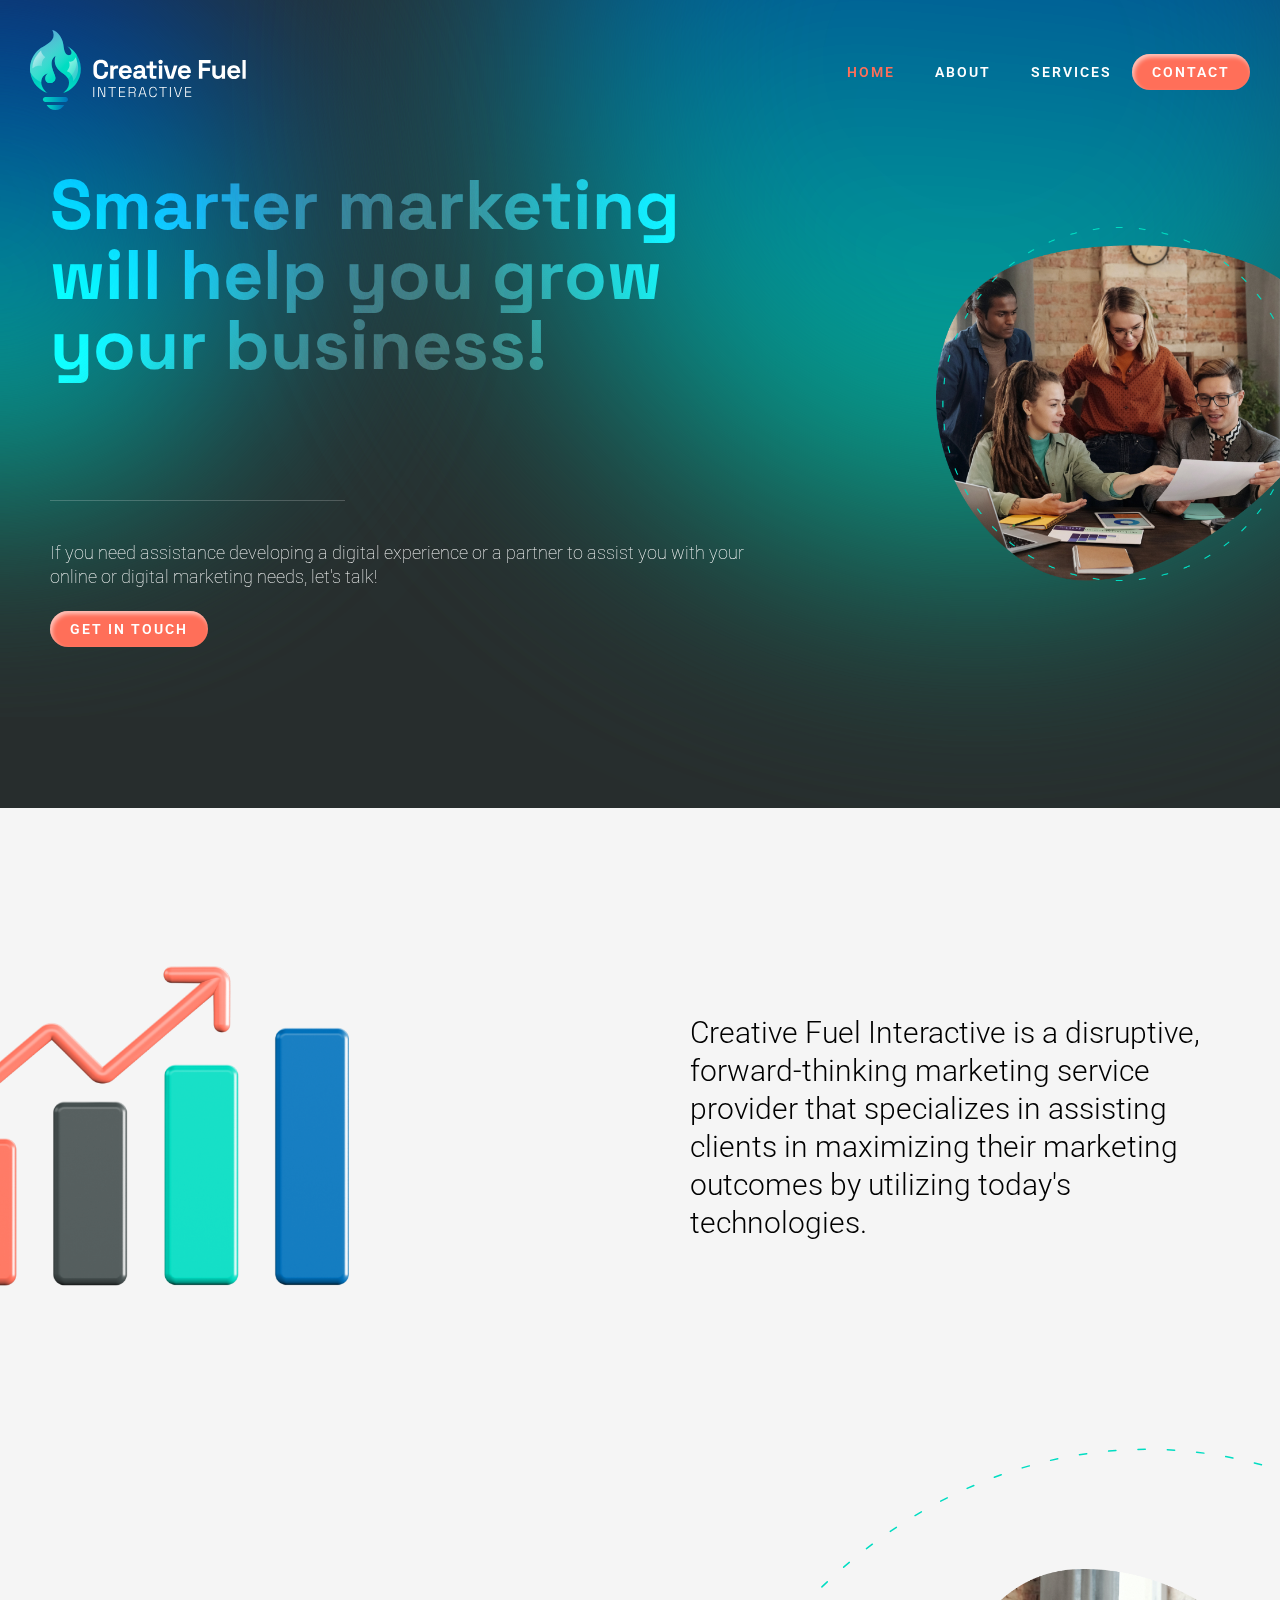
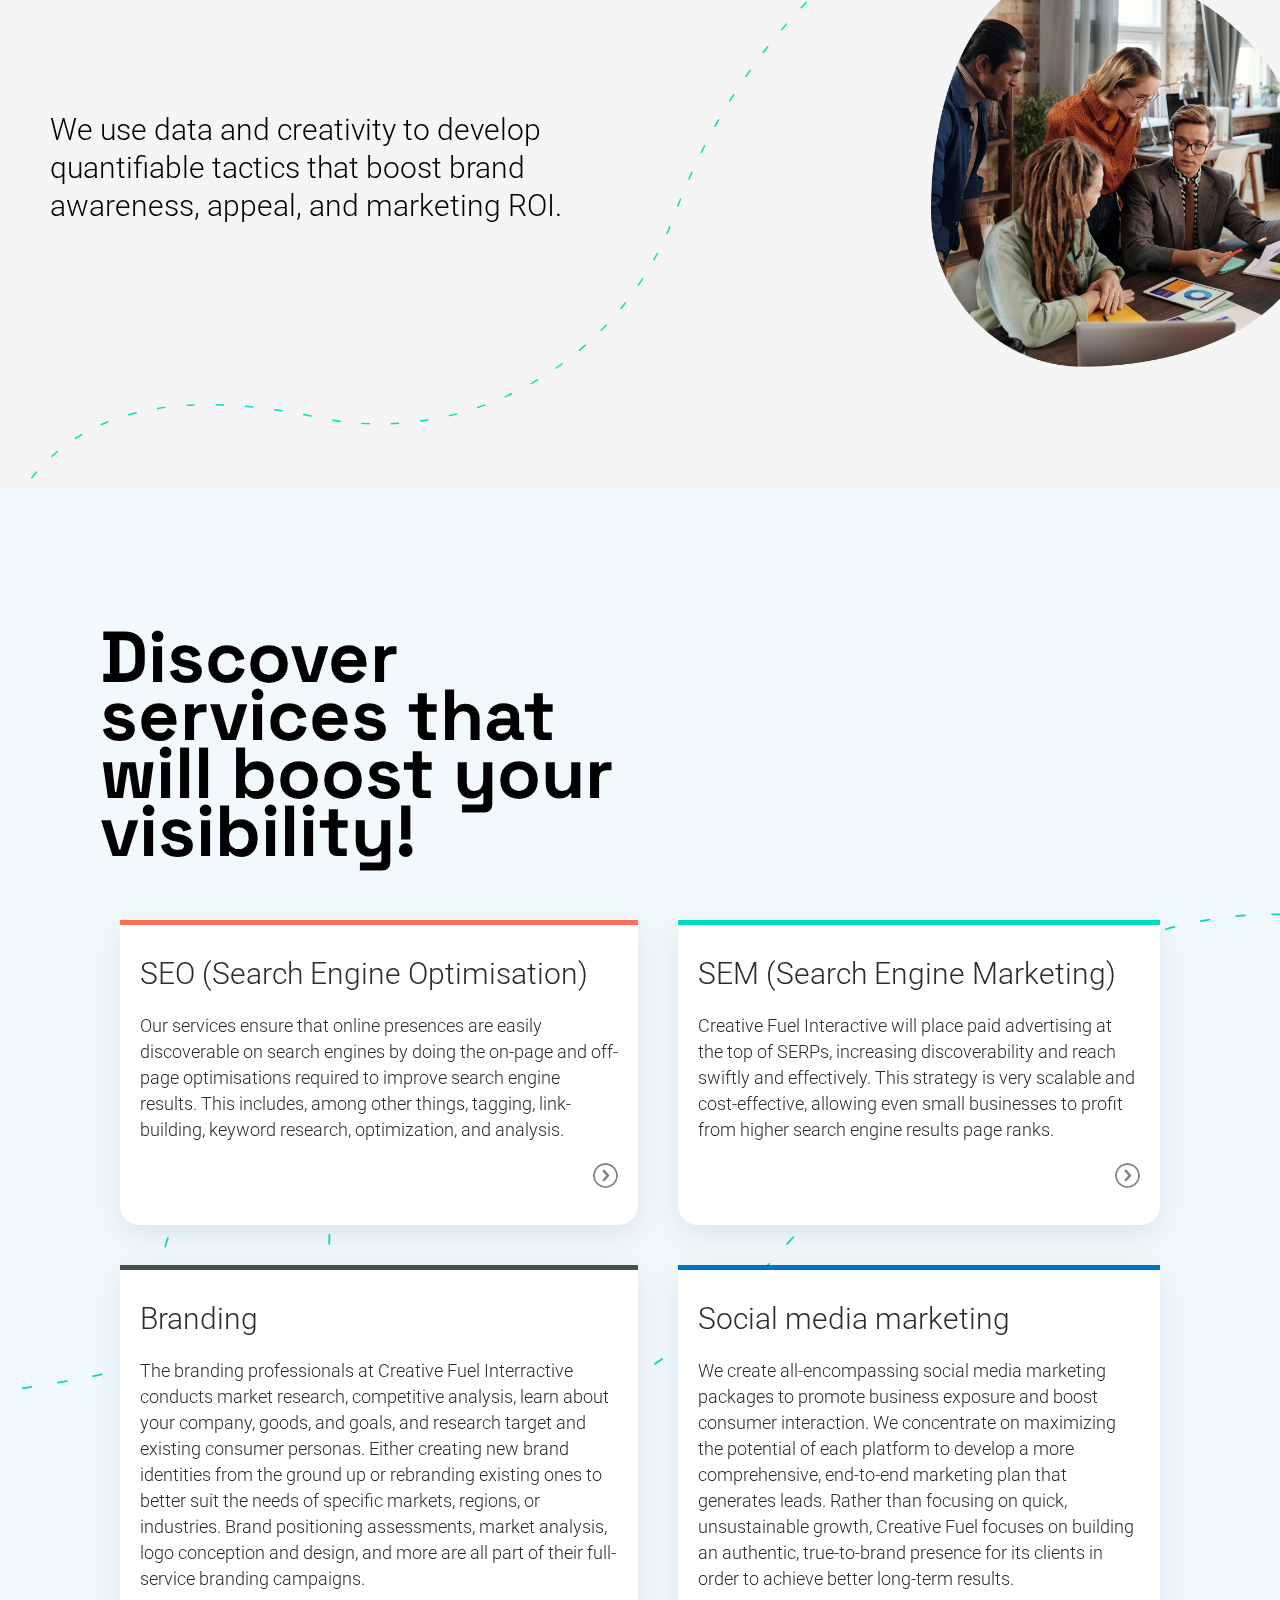
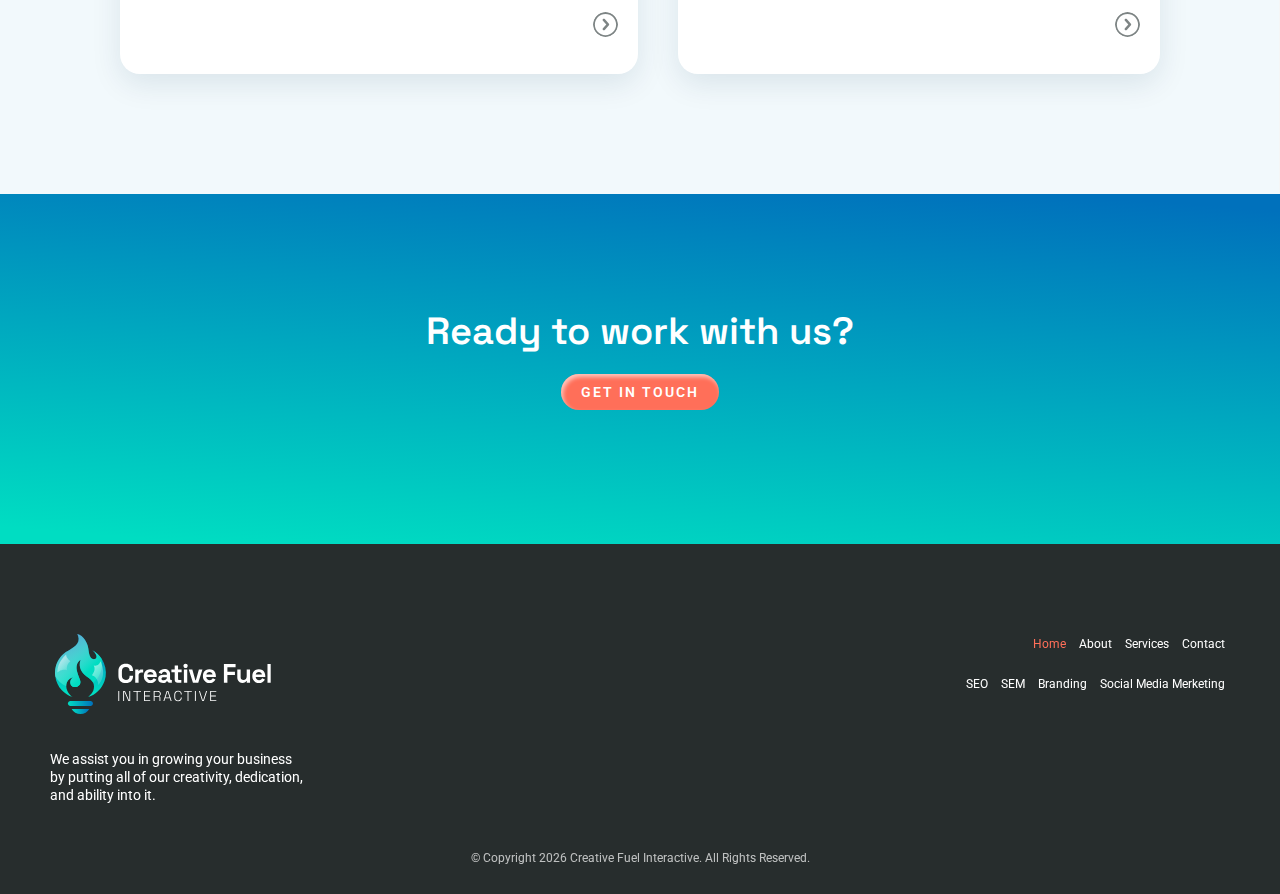
<file: index.html>
<!DOCTYPE html>
<html lang="en">
<head>
    <meta charset="UTF-8">
    <meta http-equiv="X-UA-Compatible" content="IE=edge">
    <meta name="viewport" content="width=device-width, initial-scale=1.0">
    <link rel="stylesheet" href="https://cdnjs.cloudflare.com/ajax/libs/font-awesome/6.1.1/css/all.min.css">
    <link rel="stylesheet" href="css/style.css">
    <link rel="stylesheet" href="css/home.css">
    <link rel="icon" href="/assets/images/favicon.png" type="image/x-icon">
    <title>Creative Fuel Interactive | Home</title>
</head>
<body>
    <header>
        <div id="logo">
            <a href="index.html"><img src="assets/logos/logo-w.svg" alt="Logo" width="216" height="80"></a>
        </div>
        <nav id="desktop-menu">
            <a href="index.html" class="active-nav">Home</a>
            <a href="html/about.html">About</a>
            <a href="html/services.html">Services</a>
            <a href="php/contact.php" class="a-bttn-feel">Contact</a>
        </nav>
        <nav id="mobile-menu">
            <div id="mobile-menu-btn">
                <i class="fa-solid fa-bars"></i>
            </div>
            <div id="mobile-menu-container">
                <a href="index.html" class="mobile-active-nav">Home</a>
                <a href="html/about.html">About</a>
                <a href="html/services.html">Services</a>
                <a href="php/contact.php" class="a-bttn-feel">Contact</a>
            </div>
        </nav>
    </header>

    <section class="main">
        <div class="main-left">
            <div>
                <h1>Smarter marketing will help you grow your business!</h1>
            </div>
            <div>
                <div class="hr"></div>
                <p>If you need assistance developing a digital experience or a partner to assist you with your online or digital marketing needs, let's talk!</p>
                <a href="php/contact.php" class="a-bttn-feel">Get In Touch</a>
            </div>
        </div>
        <div  class="main-right">
            <img src="assets/group-masks/Mask group 2.png" alt="Group">
        </div>
    </section>
    <section class="second">
        <div class="second-left">
            <img src="assets/pngs/chart-growth.png" alt="Chart">
        </div>
        <div class="second-right">
            <p>Creative Fuel Interactive is a disruptive, forward-thinking marketing service provider that specializes in assisting clients in maximizing their marketing outcomes by utilizing today's technologies.</p>
        </div>
    </section>
    <section class="third">
        <div class="third-left">
            <p>We use data and creativity to develop quantifiable tactics that boost brand awareness, appeal, and marketing ROI.</p>
        </div>
        <div class="third-right">
            <img src="assets/group-masks/Mask group.png" alt="Second Group">
        </div>
    </section>

    <section class="forth">
        <div class="forth-up">
            <div>
                <h2>Discover services that will boost your visibility!</h2>
            </div>
            <div></div>
        </div>
        <div class="forth-bottom">
            <div class="card card-red-line">
                <h3>SEO (Search Engine Optimisation)</h3>
                <p>Our services ensure that online presences are easily discoverable on search engines by doing the on-page and off-page optimisations required to improve search engine results. This includes, among other things, tagging, link-building, keyword research, optimization, and analysis. </p>
                <div>
                    <a href="html/services.html#seo">
                        <img src="assets/svgs/arrow.svg" alt="Arrow" class="arrow">
                    </a>
                </div>
            </div>
            <div class="card card-green-line">
                <h3>SEM (Search Engine Marketing)</h3>
                <p>Creative Fuel Interactive will place paid advertising at the top of SERPs, increasing discoverability and reach swiftly and effectively. This strategy is very scalable and cost-effective, allowing even small businesses to profit from higher search engine results page ranks.</p>
                <div>
                    <a href="html/services.html#sem">
                        <img src="assets/svgs/arrow.svg" alt="Arrow" class="arrow">
                    </a>
                </div>
            </div>
            <div class="card card-dark-line">
                <h3>Branding</h3>
                <p>The branding professionals at Creative Fuel Interractive conducts market research, competitive analysis, learn about your company, goods, and goals, and research target and existing consumer personas. Either creating new brand identities from the ground up or rebranding existing ones to better suit the needs of specific markets, regions, or industries. Brand positioning assessments, market analysis, logo conception and design, and more are all part of their full-service branding campaigns.</p>
                <div>
                    <a href="html/services.html#branding">
                        <img src="assets/svgs/arrow.svg" alt="Arrow" class="arrow">
                    </a>
                </div>
            </div>
            <div class="card card-blue-line">
                <h3>Social media marketing</h3>
                <p>We create all-encompassing social media marketing packages to promote business exposure and boost consumer interaction. We concentrate on maximizing the potential of each platform to develop a more comprehensive, end-to-end marketing plan that generates leads. Rather than focusing on quick, unsustainable growth, Creative Fuel focuses on building an authentic, true-to-brand presence for its clients in order to achieve better long-term results.</p>
                <div>
                    <a href="html/services.html#social">
                        <img src="assets/svgs/arrow.svg" alt="Arrow" class="arrow">
                    </a>
                </div>
            </div>
        </div>
    </section>
    <section class="work-with-us">
        <h4>Ready to work with us?</h4>
        <a href="php/contact.php" class="a-bttn-feel">Get in touch</a>
    </section>

    <footer>
        <div class="footer-top">
            <div>
                <div class="footer-logo">
                    <a href="index.html"><img src="assets/logos/logo-w.svg" alt="Logo" width="216" height="80"></a>
                </div>
                <p>We assist you in growing your business by putting all of our creativity, dedication, and ability into it.  </p>
            </div>
            <div>
                <div>
                    <a href="index.html" class="active-nav">Home</a>
                    <a href="html/about.html">About</a>
                    <a href="html/services.html">Services</a>
                    <a href="php/contact.php">Contact</a>
                </div>
                <div>
                    <a href="html/services.html#seo">SEO</a>
                    <a href="html/services.html#sem">SEM</a>
                    <a href="html/services.html#branding">Branding</a>
                    <a href="html/services.html#social">Social Media Merketing</a>
                </div>
            </div>
        </div>
        <div class="footer-bottom">
            <p>© Copyright <script>document.write(new Date().getFullYear())</script>
                Creative Fuel Interactive. All Rights Reserved.</p>
        </div>
    </footer>
    <div id="back-top"><i class="fa-solid fa-caret-up"></i></div>
    <script src="js/menu.js"></script>
    <script src="js/back-to-top.js"></script>
</body>
</html>
</file>
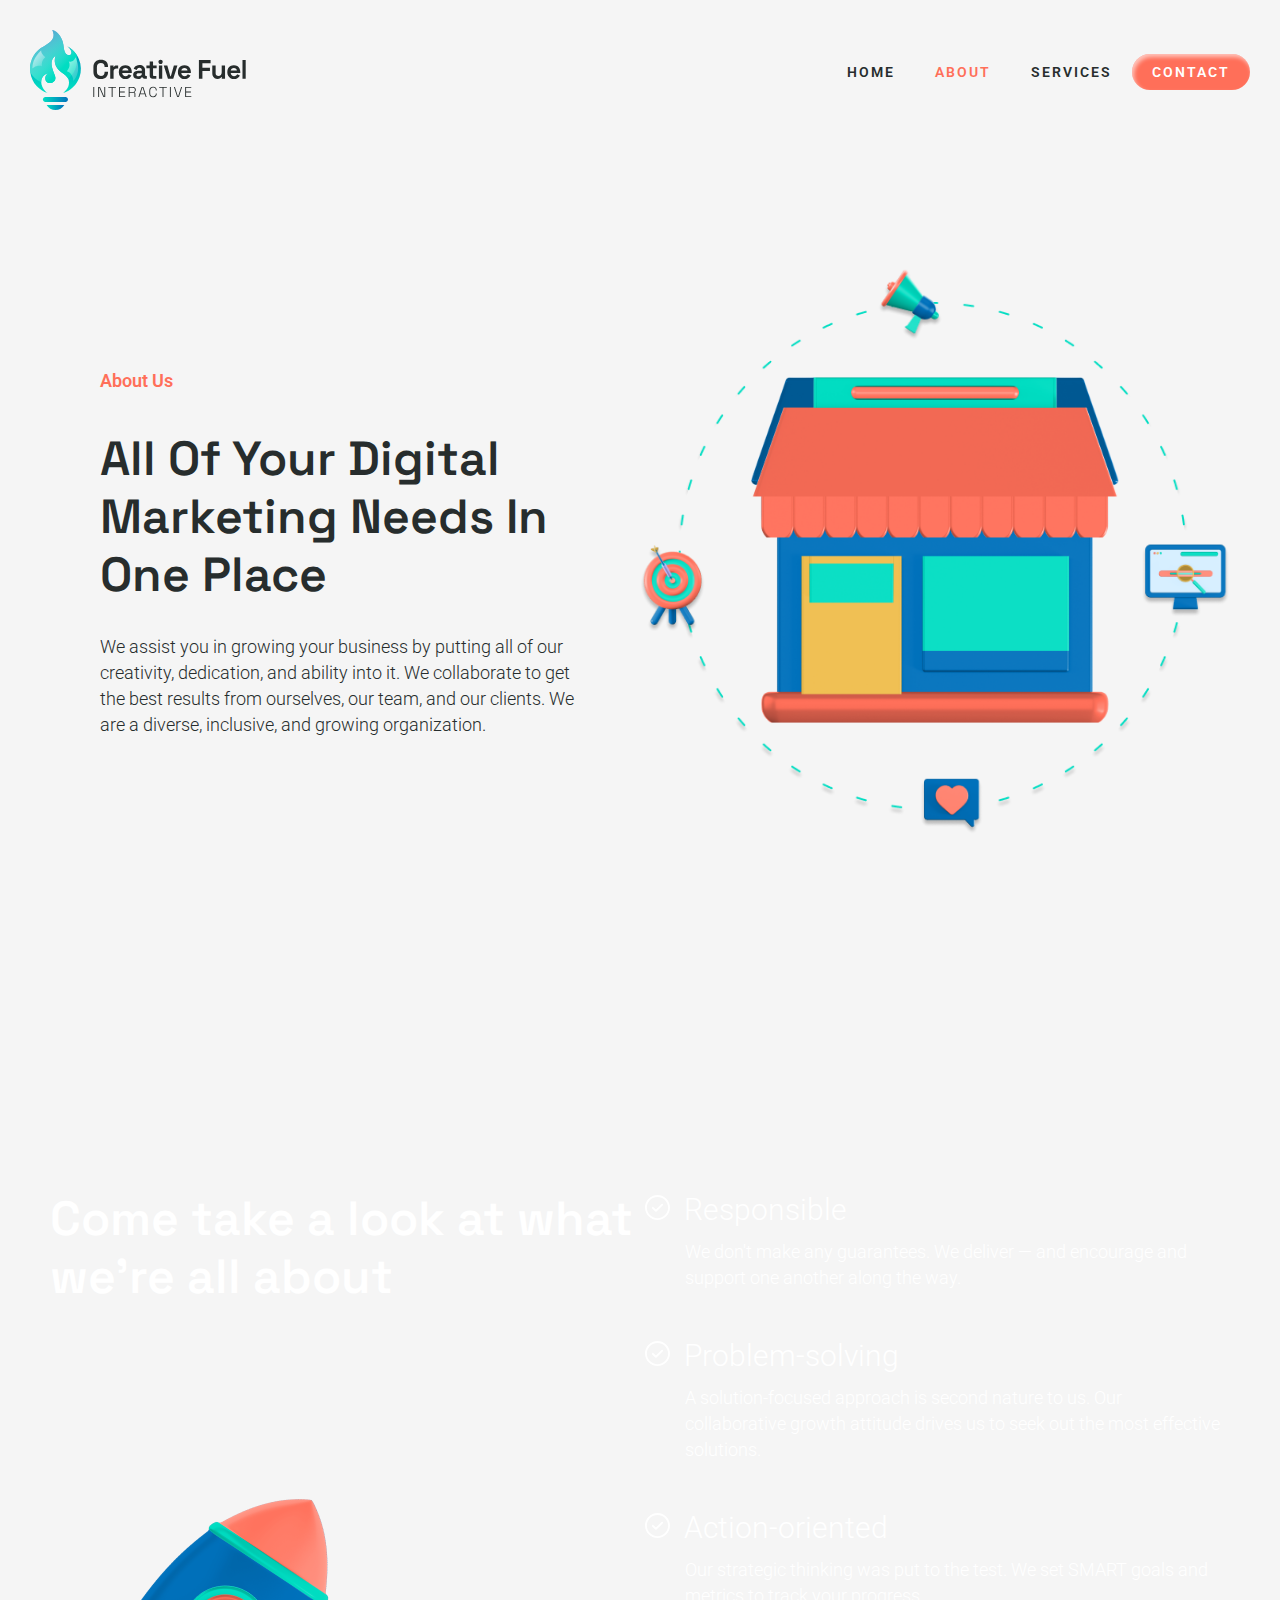
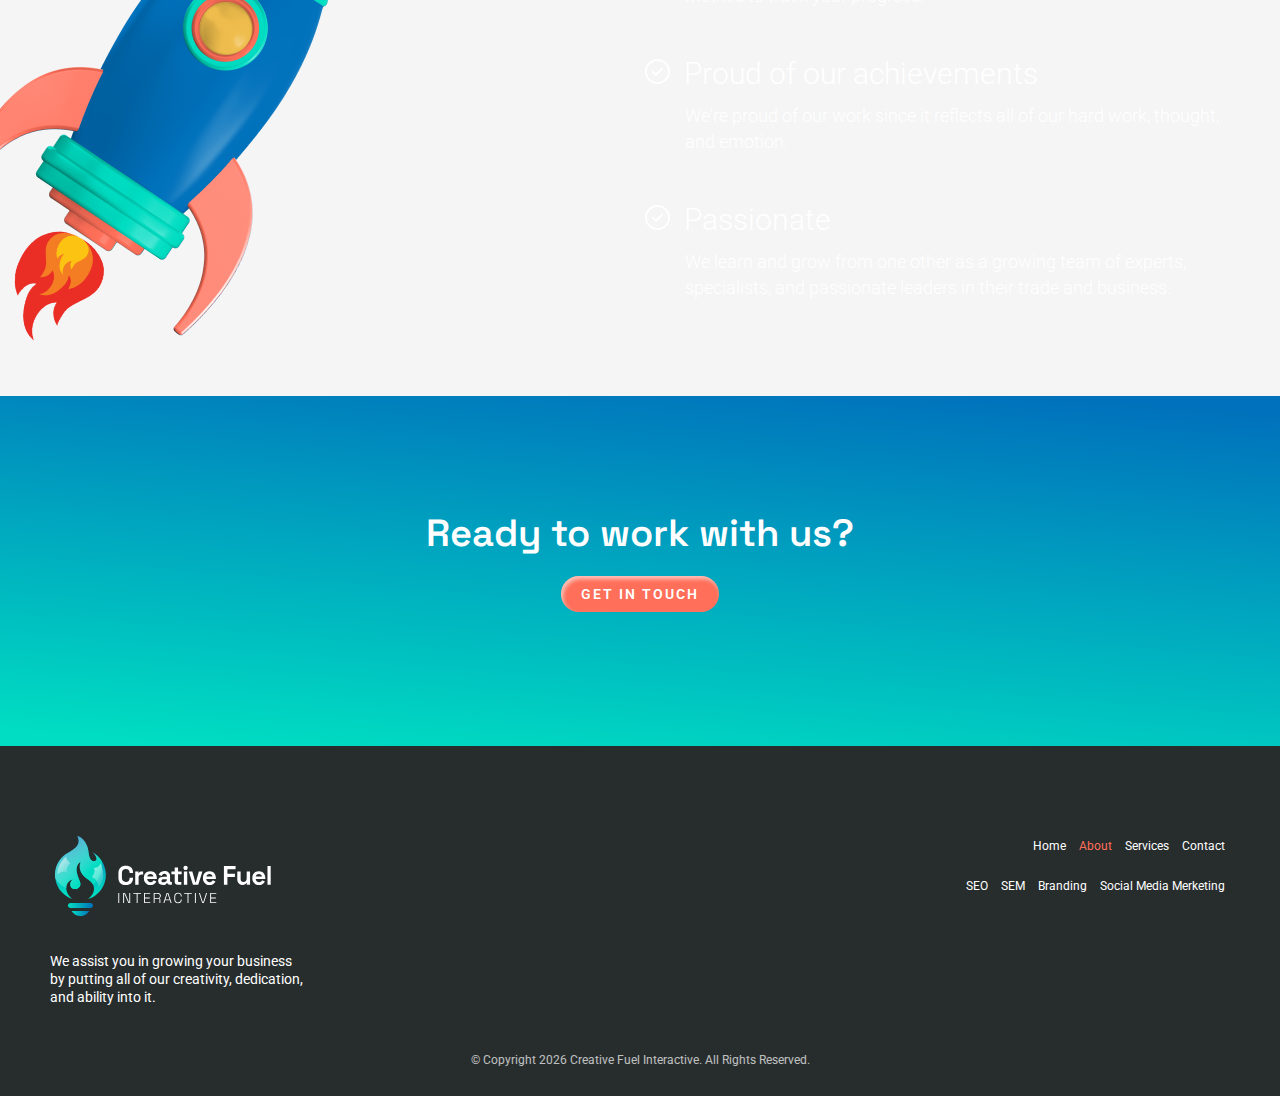
<file: html/about.html>
<!DOCTYPE html>
<html lang="en">
<head>
    <meta charset="UTF-8">
    <meta http-equiv="X-UA-Compatible" content="IE=edge">
    <meta name="viewport" content="width=device-width, initial-scale=1.0">
    <link rel="stylesheet" href="https://cdnjs.cloudflare.com/ajax/libs/font-awesome/6.1.1/css/all.min.css">
    <link rel="stylesheet" href="../css/style.css">
    <link rel="stylesheet" href="../css/about.css">
    <link rel="icon" href="/assets/images/favicon.png" type="image/x-icon">

    <title>Creative Fuel Interactive | About</title>
</head>
<body>
    <header>
        <div id="logo">
            <a href="../index.html"><img src="../assets/logos/logo-b.svg" alt="Logo" width="216" height="80"></a>
        </div>
        <nav id="desktop-menu">
            <a href="../index.html">Home</a>
            <a href="about.html" class="active-nav">About</a>
            <a href="services.html">Services</a>
            <a href="../php/contact.php" class="a-bttn-feel">Contact</a>
        </nav>
        <nav id="mobile-menu">
            <div id="mobile-menu-btn">
                <i class="fa-solid fa-bars"></i>
            </div>
            <div id="mobile-menu-container">
                <a href="../index.html">Home</a>
                <a href="about.html" class="mobile-active-nav">About</a>
                <a href="services.html">Services</a>
                <a href="../php/contact.php" class="a-bttn-feel">Contact</a>
            </div>
        </nav>
    </header>
    <section class="main">
        <div class="main-left">
            <div class="page-name">About Us</div>
            <h1>All of your digital marketing needs in one place</h1>
            <p>We assist you in growing your business by putting all of our creativity, dedication, and ability into it. We collaborate to get the best results from ourselves, our team, and our clients. We are a diverse, inclusive, and growing organization.</p>
        </div>
        <div class="main-right">
            <img src="../assets/pngs/store.png" alt="Store">
        </div>
    </section>
    <section class="second">
        <div class="second-left">
            <h2>Come take a look at what we're all about</h2>
        </div>
        <div class="second-right">
            <div class="quality-card">
                <div>
                    <span class="checkmark-sign"><img src="../assets/svgs/checkmark.svg" alt="Checkmark"></span>
                    <span>Responsible</span>
                </div>
                <div>
                    <p>We don't make any guarantees. We deliver — and encourage and support one another along the way.</p>
                </div>
            </div>
            <div class="quality-card">
                <div>
                    <span class="checkmark-sign"><img src="../assets/svgs/checkmark.svg" alt="Checkmark"></span>
                    <span>Problem-solving</span>
                </div>
                <div>
                    <p>A solution-focused approach is second nature to us. Our collaborative growth attitude drives us to seek out the most effective solutions.</p>
                </div>
            </div>
            <div class="quality-card">
                <div>
                    <span class="checkmark-sign"><img src="../assets/svgs/checkmark.svg" alt="Checkmark"></span>
                    <span>Action-oriented </span>
                </div>
                <div>
                    <p>Our strategic thinking was put to the test. We set SMART goals and metrics to track your progress.</p>
                </div>
            </div>
            <div class="quality-card">
                <div>
                    <span class="checkmark-sign"><img src="../assets/svgs/checkmark.svg" alt="Checkmark"></span>
                    <span>Proud of our achievements</span>
                </div>
                <div>
                    <p>We're proud of our work since it reflects all of our hard work, thought, and emotion.</p>
                </div>
            </div>
            <div class="quality-card">
                <div>
                    <span class="checkmark-sign"><img src="../assets/svgs/checkmark.svg" alt="Checkmark"></span>
                    <span>Passionate</span>
                </div>
                <div>
                    <p>We learn and grow from one other as a growing team of experts, specialists, and passionate leaders in their trade and business.</p>
                </div>
            </div>
        </div>
        <div class="second-racket-overflow">
            <img src="../assets/pngs/racket.png" alt="Racket">
        </div>
    </section>
    <section class="work-with-us">
        <h4>Ready to work with us?</h4>
        <a href="../php/contact.php" class="a-bttn-feel">Get in touch</a>
    </section>

    <footer>
        <div class="footer-top">
            <div>
                <div class="footer-logo">
                    <a href="index.html"><img src="../assets/logos/logo-w.svg" alt="Logo" width="216" height="80"></a>
                </div>
                <p>We assist you in growing your business by putting all of our creativity, dedication, and ability into it.  </p>
            </div>
            <div>
                <div>
                    <a href="../index.html">Home</a>
                    <a href="about.html" class="active-nav">About</a>
                    <a href="services.html">Services</a>
                    <a href="../php/contact.php">Contact</a>
                </div>
                <div>
                    <a href="services.html#seo">SEO</a>
                    <a href="services.html#sem">SEM</a>
                    <a href="services.html#branding">Branding</a>
                    <a href="services.html#social">Social Media Merketing</a>
                </div>
            </div>
        </div>
        <div class="footer-bottom">
            <p>© Copyright <script>document.write(new Date().getFullYear())</script>
                Creative Fuel Interactive. All Rights Reserved.</p>
        </div>
    </footer>
    <div id="back-top"><i class="fa-solid fa-caret-up"></i></div>

    <script src="../js/menu.js"></script>
    <script src="https://cdnjs.cloudflare.com/ajax/libs/jquery/3.6.0/jquery.min.js" integrity="sha512-894YE6QWD5I59HgZOGReFYm4dnWc1Qt5NtvYSaNcOP+u1T9qYdvdihz0PPSiiqn/+/3e7Jo4EaG7TubfWGUrMQ==" crossorigin="anonymous" referrerpolicy="no-referrer"></script>
    <script src="../js/racket-parallax.js"></script>
    <script src="../js/back-to-top.js"></script>

</body>
</html>
</file>
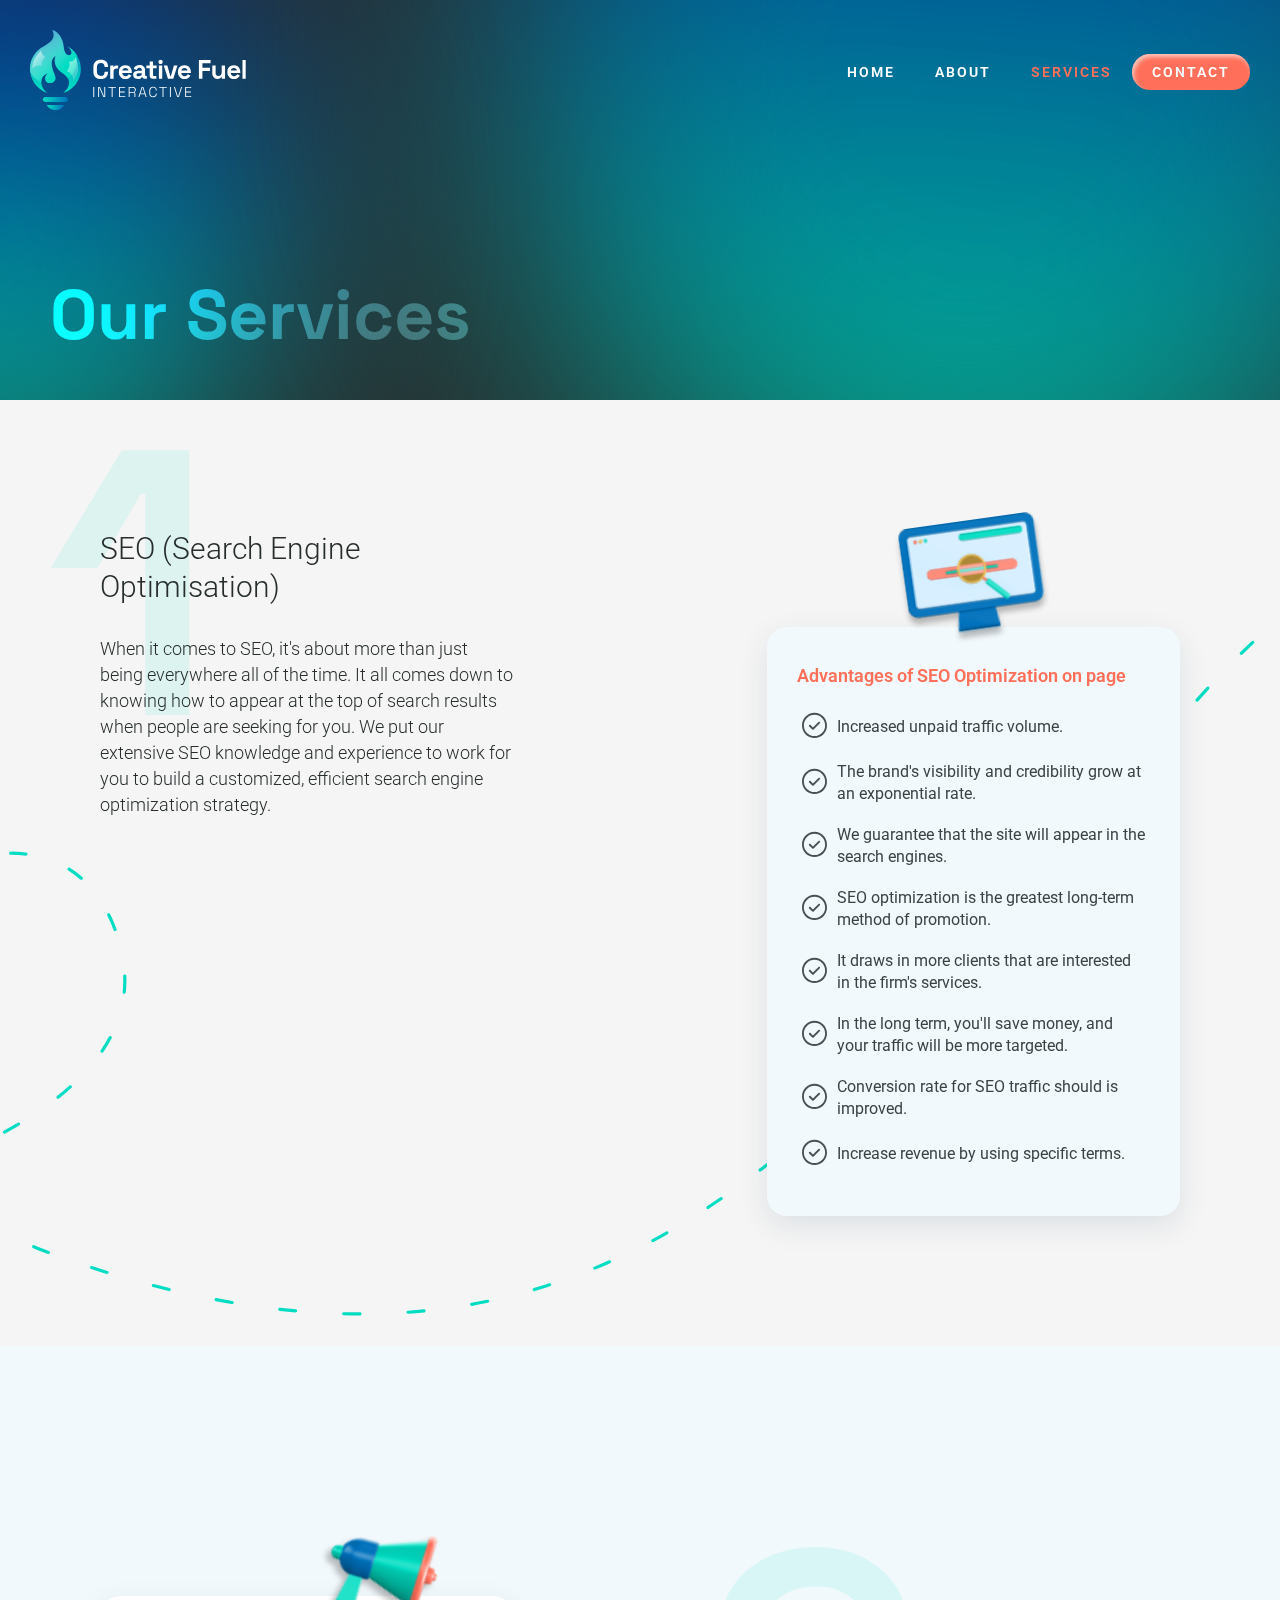
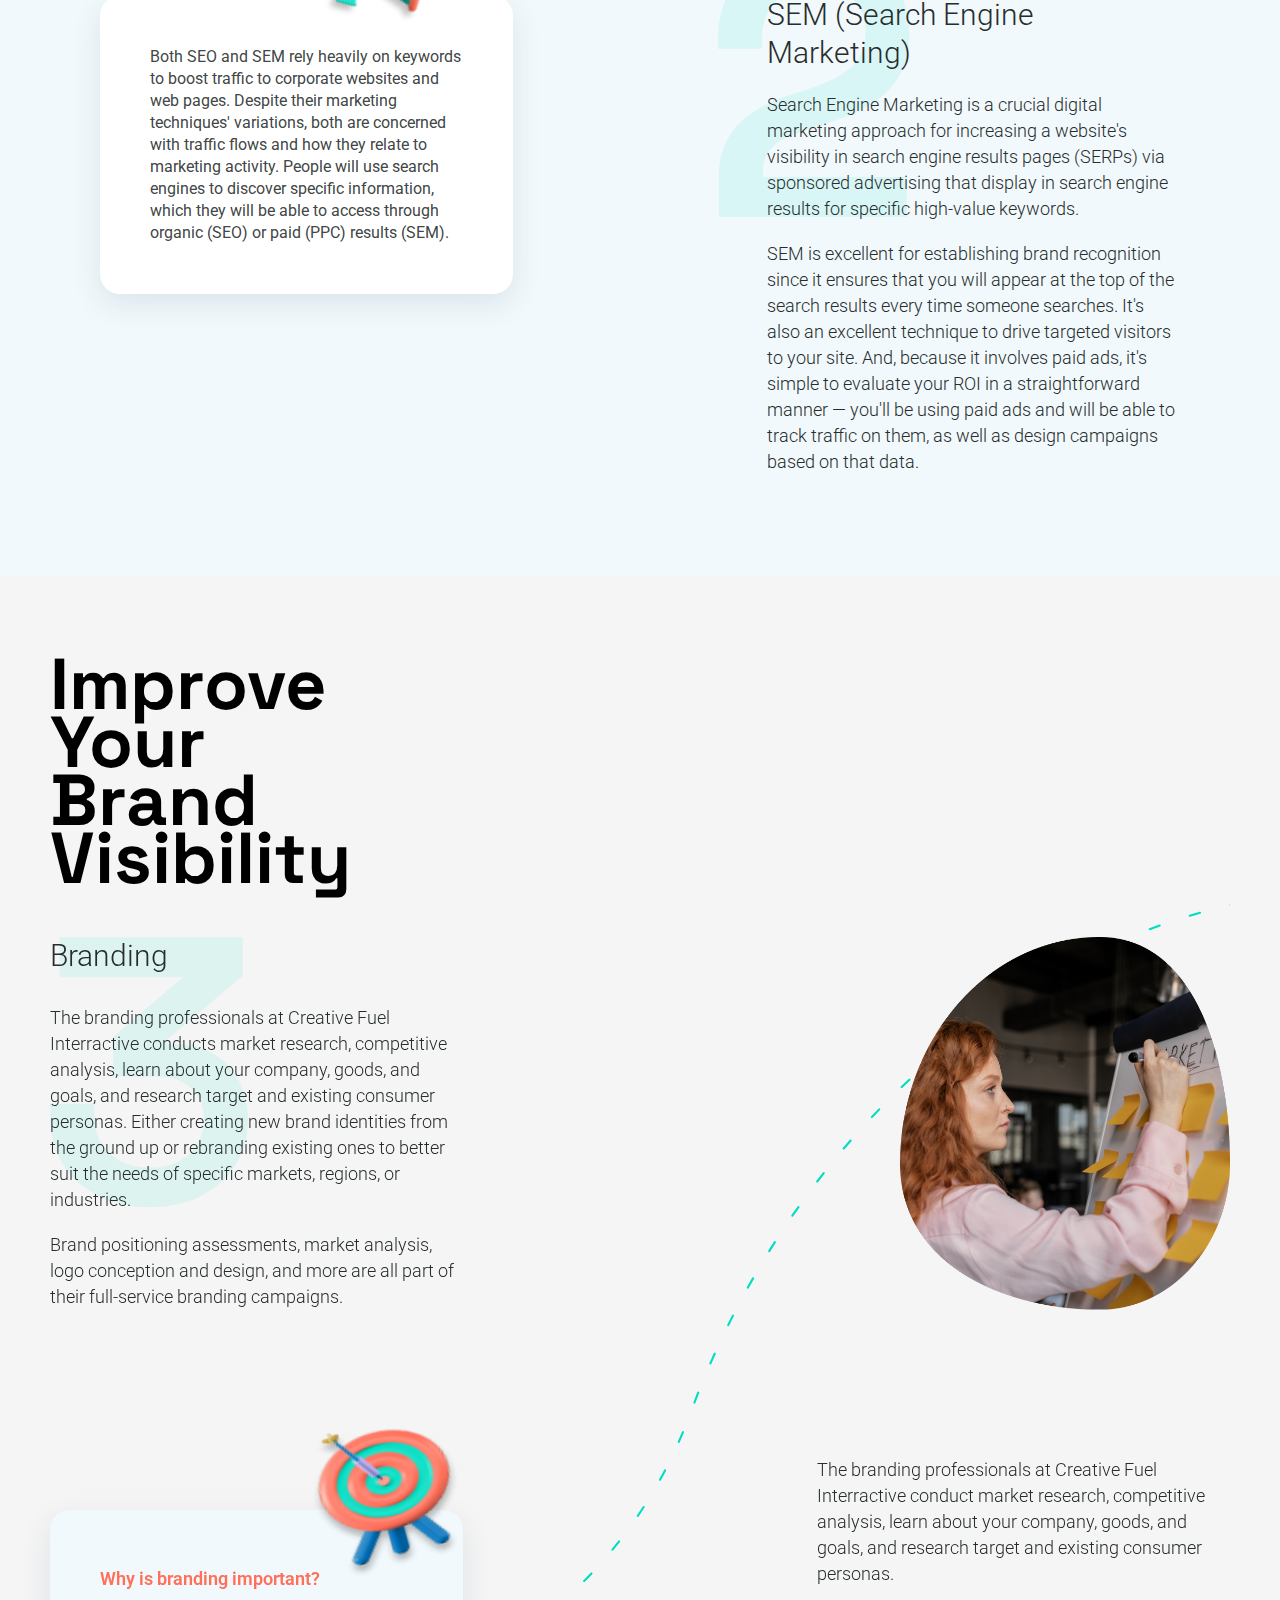
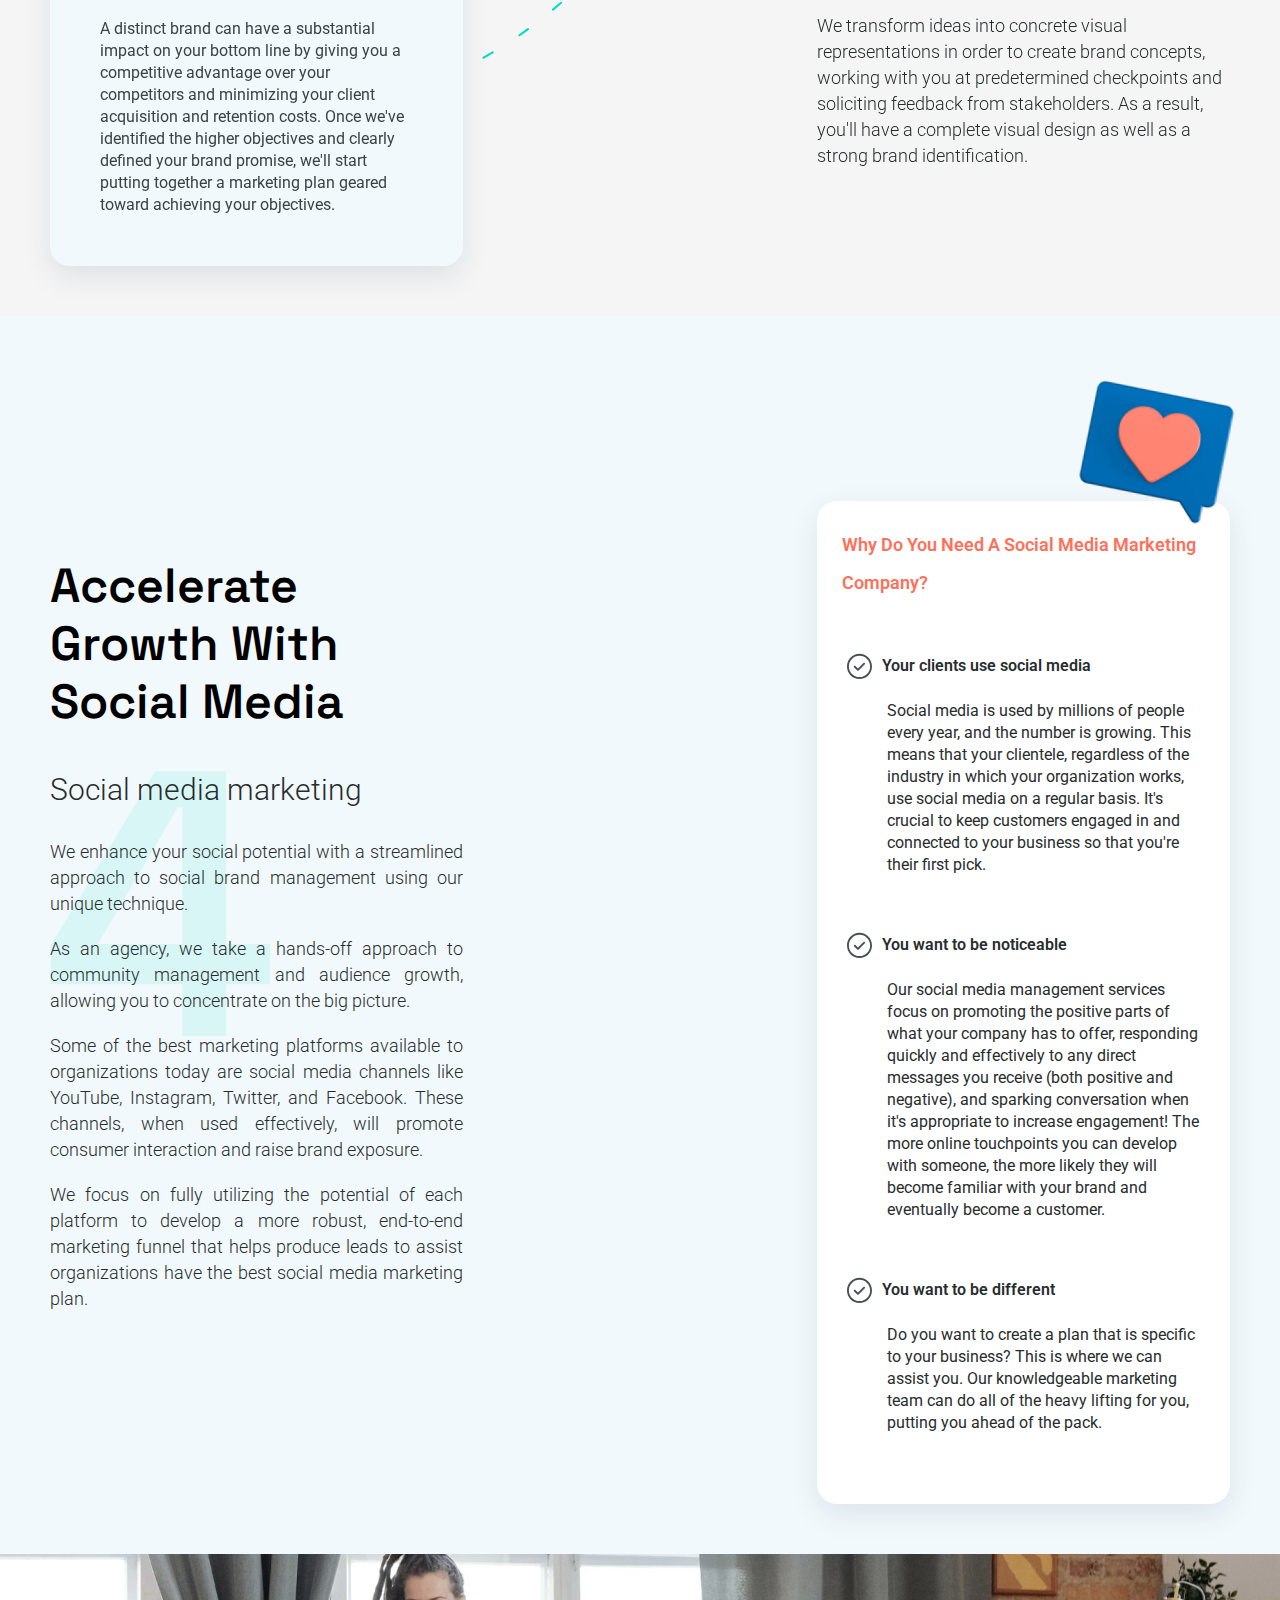
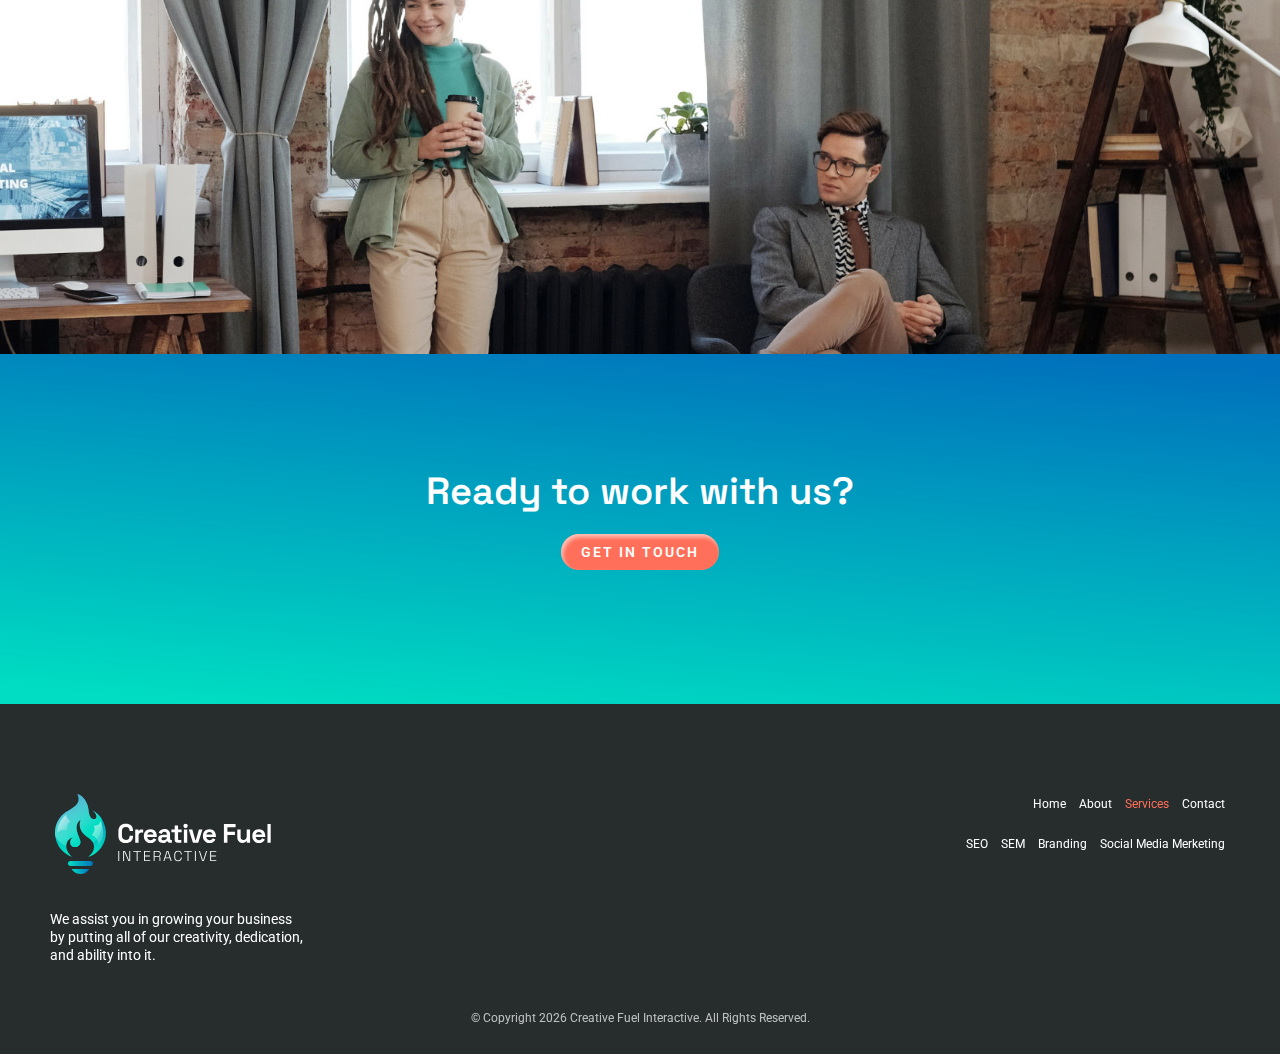
<file: html/services.html>
<!DOCTYPE html>
<html lang="en">
<head>
    <meta charset="UTF-8">
    <meta http-equiv="X-UA-Compatible" content="IE=edge">
    <meta name="viewport" content="width=device-width, initial-scale=1.0">
    <link rel="stylesheet" href="https://cdnjs.cloudflare.com/ajax/libs/font-awesome/6.1.1/css/all.min.css">
    <link rel="stylesheet" href="../css/style.css">
    <link rel="stylesheet" href="../css/services.css">
    <link rel="icon" href="/assets/images/favicon.png" type="image/x-icon">

    <title>Creative Fuel Interactive | Services</title>
</head>
<body>
    <header>
        <div id="logo">
            <a href="../index.html"><img src="../assets/logos/logo-w.svg" alt="Logo" width="216" height="80"></a>
        </div>
        <nav id="desktop-menu">
            <a href="../index.html">Home</a>
            <a href="about.html">About</a>
            <a href="services.html" class="active-nav">Services</a>
            <a href="../php/contact.php" class="a-bttn-feel">Contact</a>
        </nav>
        <nav id="mobile-menu">
            <div id="mobile-menu-btn">
                <i class="fa-solid fa-bars"></i>
            </div>
            <div id="mobile-menu-container">
                <a href="../index.html">Home</a>
                <a href="about.html">About</a>
                <a href="services.html" class="mobile-active-nav">Services</a>
                <a href="../php/contact.php" class="a-bttn-feel">Contact</a>
            </div>
        </nav>
    </header>
    <section class="main">
        <h1>Our Services</h1>
    </section>

    <section class="s1">
        <div class="s1-left">
            <span id="seo"></span>
            <h2>SEO (Search Engine Optimisation)</h2>
            <p>When it comes to SEO, it's about more than just being everywhere all of the time. It all comes down to knowing how to appear at the top of search results when people are seeking for you. We put our extensive SEO knowledge and experience to work for you to build a customized, efficient search engine optimization strategy.</p>
        </div>
        <div class="s1-right">
            <div>
                <img src="../assets/pngs/seo.png" alt="Computer">
            </div>
            <div class="s1-card">
                <div class="card-desc">Advantages of SEO Optimization on page</div>
                <div class="checkmarks">
                    <div>
                        <span class="check">
                            <img src="../assets/svgs/checkmark-b.svg" alt="Check">
                        </span>
                        <span class="check-content">Increased unpaid traffic volume.</span>
                    </div>
                    <div>
                        <span class="check">
                            <img src="../assets/svgs/checkmark-b.svg" alt="Check">
                        </span>
                        <span class="check-content">The brand's visibility and credibility grow at an exponential rate.</span>
                    </div>
                    <div>
                        <span class="check">
                            <img src="../assets/svgs/checkmark-b.svg" alt="Check">
                        </span>
                        <span class="check-content">We guarantee that the site will appear in the search engines.</span>
                    </div>
                    <div>
                        <span class="check">
                            <img src="../assets/svgs/checkmark-b.svg" alt="Check">
                        </span>
                        <span class="check-content">SEO optimization is the greatest long-term method of promotion.</span>
                    </div>
                    <div>
                        <span class="check">
                            <img src="../assets/svgs/checkmark-b.svg" alt="Check">
                        </span>
                        <span class="check-content">It draws in more clients that are interested in the firm's services.</span>
                    </div>
                    <div>
                        <span class="check">
                            <img src="../assets/svgs/checkmark-b.svg" alt="Check">
                        </span>
                        <span class="check-content">In the long term, you'll save money, and your traffic will be more targeted.</span>
                    </div>
                    <div>
                        <span class="check">
                            <img src="../assets/svgs/checkmark-b.svg" alt="Check">
                        </span>
                        <span class="check-content">Conversion rate for SEO traffic should is improved.</span>
                    </div>
                    <div>
                        <span class="check">
                            <img src="../assets/svgs/checkmark-b.svg" alt="Check">
                        </span>
                        <span class="check-content">Increase revenue by using specific terms.</span>
                    </div>
                </div>
            </div>
        </div>
    </section>
    
    <section class="s2">
        <span id="sem"></span>
        <div class="s2-left">
            <div>
                <img src="../assets/pngs/megaphone.png" alt="Megaphone">
            </div>
            <div>
                <p>Both SEO and SEM rely heavily on keywords to boost traffic to corporate websites and web pages. Despite their marketing techniques' variations, both are concerned with traffic flows and how they relate to marketing activity. People will use search engines to discover specific information, which they will be able to access through organic (SEO) or paid (PPC) results (SEM).</p>
            </div>
        </div>
        <div class="s2-right">
            <h2>SEM (Search Engine Marketing)</h2>
            <p>Search Engine Marketing is a crucial digital marketing approach for increasing a website's visibility in search engine results pages (SERPs) via sponsored advertising that display in search engine results for specific high-value keywords.</p>
            <br>
            <p>SEM is excellent for establishing brand recognition since it ensures that you will appear at the top of the search results every time someone searches. It's also an excellent technique to drive targeted visitors to your site. And, because it involves paid ads, it's simple to evaluate your ROI in a straightforward manner — you'll be using paid ads and will be able to track traffic on them, as well as design campaigns based on that data.</p>
        </div>
    </section>

    <section class="s3">
        <div class="s3-outer">
            <h2>Improve your brand visibility</h2>
        </div>
        <div class="s3-inner">
            <div class="s3-inner-top">
                <div class="s3-inner-top-left">
                    <span id="branding"></span>
                    <h2>Branding</h2>
                    <p>The branding professionals at Creative Fuel Interractive conducts market research, competitive analysis, learn about your company, goods, and goals, and research target and existing consumer personas. Either creating new brand identities from the ground up or rebranding existing ones to better suit the needs of specific markets, regions, or industries.</p>
                    <br>
                    <p>Brand positioning assessments, market analysis, logo conception and design, and more are all part of their full-service branding campaigns.</p>
                </div>
                <div class="s3-inner-top-right">
                    <img src="../assets/group-masks/Mask group 3.png" alt="">
                </div>
            </div>
            <div class="s3-inner-bottom">
                <div class="s3-inner-bottom-left">
                    <div>
                        <img src="../assets/pngs/target.png" alt="Target">
                    </div>
                    <div>
                        <div class="card-desc">Why is branding important?</div>
                        <p>A distinct brand can have a substantial impact on your bottom line by giving you a competitive advantage over your competitors and minimizing your client acquisition and retention costs. Once we've identified the higher objectives and clearly defined your brand promise, we'll start putting together a marketing plan geared toward achieving your objectives.</p>
                    </div>
                </div>
                <div class="s3-inner-bottom-right">
                    <p>The branding professionals at Creative Fuel Interractive conduct market research, competitive analysis, learn about your company, goods, and goals, and research target and existing consumer personas. </p>
                    <br>
                    <p>We transform ideas into concrete visual representations in order to create brand concepts, working with you at predetermined checkpoints and soliciting feedback from stakeholders. As a result, you'll have a complete visual design as well as a strong brand identification.</p>
                </div>
            </div>
        </div>
    </section>

    <section class="s4">
        <span id="social"></span>
        <div class="s4-left">
            <div class="s4-left-top">Accelerate Growth with Social Media</div>
            <div class="s4-left-bottom">

                <h2>Social media marketing</h2>
                <p>We enhance your social potential with a streamlined approach to social brand management using our unique technique. </p>
                <br>
                <p>As an agency, we take a hands-off approach to community management and audience growth, allowing you to concentrate on the big picture.</p>
                <br>
                <p>Some of the best marketing platforms available to organizations today are social media channels like YouTube, Instagram, Twitter, and Facebook. These channels, when used effectively, will promote consumer interaction and raise brand exposure. </p>
                <br>
                <p>We focus on fully utilizing the potential of each platform to develop a more robust, end-to-end marketing funnel that helps produce leads to assist organizations have the best social media marketing plan.</p>
            </div>
        </div>
        <div class="s4-right">
            <div>
                <img src="../assets/pngs/heart.png" alt="Heart">
            </div>
            <div class="s4-cards-container">
                <div class="card-desc">Why Do You Need A Social Media Marketing Company?</div>
                <div class="s4-card-tpl">
                    <div class="s4-tpl-header">
                        <span class="checkmark-sign">
                            <img src="../assets/svgs/checkmark-b.svg" alt="Checkmark">
                        </span>
                        <span>Your clients use social media</span>
                    </div>
                    <div class="s4-tpl-content">
                        <p>Social media is used by millions of people every year, and the number is growing. This means that your clientele, regardless of the industry in which your organization works, use social media on a regular basis. It's crucial to keep customers engaged in and connected to your business so that you're their first pick.</p>
                    </div>
                </div>
                <div class="s4-card-tpl">
                    <div class="s4-tpl-header">
                        <span class="checkmark-sign">
                            <img src="../assets/svgs/checkmark-b.svg" alt="Checkmark">
                        </span>
                        <span>You want to be noticeable </span>
                    </div>
                    <div class="s4-tpl-content">
                        <p>Our social media management services focus on promoting the positive parts of what your company has to offer, responding quickly and effectively to any direct messages you receive (both positive and negative), and sparking conversation when it's appropriate to increase engagement! The more online touchpoints you can develop with someone, the more likely they will become familiar with your brand and eventually become a customer.</p>
                    </div>
                </div>
                <div class="s4-card-tpl">
                    <div class="s4-tpl-header">
                        <span class="checkmark-sign">
                            <img src="../assets/svgs/checkmark-b.svg" alt="Checkmark">
                        </span>
                        <span>You want to be different </span>
                    </div>
                    <div class="s4-tpl-content">
                        <p>Do you want to create a plan that is specific to your business? This is where we can assist you. Our knowledgeable marketing team can do all of the heavy lifting for you, putting you ahead of the pack.</p>
                    </div>
                </div>
            </div>
        </div>
    </div>
    </section>

    <section class="bttm-image"></section>
    <section class="work-with-us">
        <h4>Ready to work with us?</h4>
        <a href="../php/contact.php" class="a-bttn-feel">Get in touch</a>
    </section>

    <footer>
        <div class="footer-top">
            <div>
                <div class="footer-logo">
                    <a href="index.html"><img src="../assets/logos/logo-w.svg" alt="Logo" width="216" height="80"></a>
                </div>
                <p>We assist you in growing your business by putting all of our creativity, dedication, and ability into it.  </p>
            </div>
            <div>
                <div>
                    <a href="../index.html">Home</a>
                    <a href="about.html">About</a>
                    <a href="services.html" class="active-nav">Services</a>
                    <a href="../php/contact.php">Contact</a>
                </div>
                <div>
                    <a href="services.html#seo">SEO</a>
                    <a href="services.html#sem">SEM</a>
                    <a href="services.html#branding">Branding</a>
                    <a href="services.html#social">Social Media Merketing</a>
                </div>
            </div>
        </div>
        <div class="footer-bottom">
            <p>© Copyright <script>document.write(new Date().getFullYear())</script>
                Creative Fuel Interactive. All Rights Reserved.</p>
        </div>
    </footer>
    <div id="back-top"><i class="fa-solid fa-caret-up"></i></div>

    <script src="../js/menu.js"></script>
    <script src="../js/back-to-top.js"></script>

</body>
</html>
</file>
<file: css/style.css>
@import url('https://fonts.googleapis.com/css2?family=Roboto:wght@100;300;400;500;700;900&family=Space+Grotesk:wght@300;400;500;600;700&display=swap');
*{
    margin: 0;
    padding: 0;
}

a{
    text-decoration: none;
    color: #fff;
}

body{
    width: 100%;
    background-color: #f5f5f5;
    font-family: 'Roboto', sans-serif;
    overflow-x: hidden;
    position: relative;
}

header{
    display: flex;
    justify-content: space-between;
    padding: 30px;
    position: absolute;
    top: 0;
    left: 0;
    right: 0;
    z-index: 10;
}

header nav{
    display: flex;
    list-style-type: none;
    align-items: center;
}

header nav a{
    text-decoration: none;
    font-style: normal;
    font-weight: 600;
    color: #fff;
    transition: 300ms;
    text-transform: uppercase;
    letter-spacing: 2px;
    font-size: 14px;
    padding: 0 20px;
}

a.active-nav, 
.footer-top>div div a.active-nav{
    color: #FF6F59;
}

a.a-bttn-feel.active-nav{
    color: #272D2D;
}

#mobile-menu-container a.mobile-active-nav{
    color: #FF6F59;
    border-color: #FF6F59;
}


header nav a:hover{
    color: #FF6F59;
}

.a-bttn-feel{
    text-decoration: none;
    font-style: normal;
    font-weight: 600;
    color: #fff;
    transition: 300ms;
    text-transform: uppercase;
    letter-spacing: 2px;
    font-size: 14px;
    padding: 0 20px;
    background-color: #FF6F59;
    padding: 10px 20px;
    border-radius: 20px;
    box-shadow: inset 2px 3px 4px rgba(255, 255, 255, 0.6);
}

.a-bttn-feel:hover{
    color: #fff;
    box-shadow: inset 2px 3px 4px rgba(0, 0, 0, 0.6);
}



.work-with-us{
    min-height: 350px;
    display: flex;
    flex-direction: column;
    justify-content: center;
    align-items: center;
    text-align: center;
    background: linear-gradient(4.66deg, #00DDC2 3.75%, #0071BC 96.21%);
}

.work-with-us h4{
    font-family: 'Space Grotesk';
    font-style: normal;
    font-weight: 600;
    font-size: 38px;
    line-height: 46px;
    text-align: center;

    color: #FFFFFF;
}

.work-with-us .a-bttn-feel{
    margin: 20px 0 ;
}

footer{
    background-color: #272D2D;
    min-height: 350px;
    box-sizing: border-box;
    padding: 30px 50px;
    display: flex;
    flex-direction: column;
    justify-content: space-between;
    align-items: center;
}

.footer-top{
    font-family: 'Roboto';
    font-style: normal;
    font-weight: 400;
    font-size: 14px;
    line-height: 18px;
    color: #FFFFFF;
    display: flex;
    width: 100%;
    margin-top: 50px;
    justify-content: space-between;
}

.footer-top>div div{
    padding: 10px 0;
}

.footer-top>div:nth-child(1){
    width: 16%;
}

.footer-top>div:nth-child(1) p{
    padding: 20px 0;
}

@media screen and (min-width: 1279px) and (max-width: 1910px) {
    .footer-top>div:nth-child(1) {
        width:22%;
    }
}

.footer-top>div:nth-child(2){
    width: 30%;
    display: flex;
    flex-direction: column;
    align-items: flex-end;
}


.footer-top>div div a{
    font-family: 'Roboto';
    font-style: normal;
    font-weight: 400;
    font-size: 12px;
    line-height: 160%;
    color: #FFFFFF;
    transition: 300ms;
    padding: 5px;
}

.footer-top>div div a:hover{
    color: #FF6F59;
}

.footer-bottom p{
    font-family: 'Roboto';
    font-style: normal;
    font-weight: 400;
    font-size: 12px;
    line-height: 12px;
    display: flex;
    align-items: center;
    text-align: center;

    color: #FFFFFF;

    opacity: 0.7;
}

.bttm-image{
    height: 400px;
    background: url(../assets/images/g-mask.jpg);
    background-repeat: no-repeat;
    background-size: cover;
    background-position: center center;
}

#back-top{
    display: none;
    position: fixed;
    bottom: 15px;
    right: 15px;
}

#back-top i{
    font-size: 30px;
    color: #FF6F59;
    border: 2px solid #FF6F59;
    border-radius: 50%;
    padding: 10px;
    width: 20px;
    height: 20px;
    display: flex;
    align-items: center;
    justify-content: center;
    background-color: transparent;
    transition: 300ms;
}

#back-top i:hover{
    cursor: pointer;
    background-color: #fff;
    border-color: #fff;
    color: #FF6F59;
}

#mobile-menu{
    display: none;
    position: absolute;
    /* width: 100%; */
    right: 0;
    top: 0;
    align-items: flex-start;
    backdrop-filter: blur(0);
    /* backdrop-filter: blur(4px); */
}

#mobile-menu-btn{
    padding: 50px 20px;
}

#mobile-menu-container{
    display: none;
    height: 100vh;
    /* display: flex; */
    flex-direction: column;
    width: 100%;
    background-color: #f5f5f5;

}

#mobile-menu-container a{
    background: transparent;
    box-shadow: none;
    padding: 0;
    border-radius: 0;
    font-size: 20px;
    padding: 20px;
    background-color: #f5f5f5;
    color: #272D2D;
    border-bottom: 1px solid #272D2D;
    transition: 300ms;
}

#mobile-menu-container a:hover{
    color: #FF6F59;
    border-color: #FF6F59;
    cursor: pointer;
}

#mobile-menu .fa-solid{
    color: #fff;
    font-size: 30px;
    transition: 300ms;
}

#mobile-menu .fa-solid:hover{
    cursor: pointer;
    color: #FF6F59;
}

@media screen and (max-width: 1240px) {

    .footer-top div:nth-child(1){
        width: 60%;
    }

    .footer-top>div:nth-child(2){
        width: 40%;
    }

    .footer-top>div:nth-child(2) div{
        width: 100%;
        text-align: center;
    }
}

@media screen and (max-width: 768px) {
    #desktop-menu{
        display: none;
    }
    
    #mobile-menu{
        display: flex;
    }

    footer-top>div:nth-child(2) div{
        width: 100%;
    }
    
}

@media screen and (max-width: 650px){
    footer .footer-top{
        flex-direction: column;
        margin-bottom: 40px;
    }

    .footer-top div:nth-child(1),
    .footer-top div:nth-child(2){
        width: 100% !important;
        justify-content: center;
        align-items: center;
        text-align: center;
    }
}


@media screen and (max-width: 450px){

    .bttm-image{
        height: 150px;
    }

}

@media screen and (max-width: 430px){

    .work-with-us h4{
        padding: 20px;
        font-size: 30px;
    }
    
}

@media screen and (max-width: 320px){
    #logo img,
    .footer-logo img{
        width: 140px;
    }
}
section {
    position:relative;
}
#sem {
    position:absolute;
}
#branding {
    position:absolute;
}
#seo {
    position:absolute;
}
#social {
    position:absolute;
}
</file>
<file: css/home.css>
.main{
    background-color: #272d2d;
    background: url("../assets/decorations/bg.svg");
    background-repeat: no-repeat;
    background-size: cover;
    padding: 150px 0 150px 50px;
    display: flex;
    overflow-x: hidden;
}

.main-left{
    width: 60%;
    display: flex;
    flex-direction: column;
    justify-content: center;
}

.main-left div{
    padding: 20px 0;
}

.main-left div:nth-child(1) h1{
    font-family: 'Space Grotesk';
    font-style: normal;
    font-weight: 700;
    font-size: 70px;
    line-height: 70px;
    color: #fff;
    mix-blend-mode: overlay;
}

.main-right{
    width: 40%;
    display: flex;
    align-items: center;
    justify-content: flex-end;
}

@keyframes myAnim {
    0% {
        transform: translate(0);
    }

    20% {
        transform: translate(-2px, 2px);
    }

    40% {
        transform: translate(-2px, -2px);
    }

    60% {
        transform: translate(2px, 2px);
    }

    80% {
        transform: translate(2px, -2px);
    }

    100% {
        transform: translate(0);
    }
}

.main-right img{
    width: 80%;
    transform: translateX(50px);
    animation: myAnim 3s ease-in-out 0ms infinite normal both;

}

.main-left div:nth-child(2){
    padding-top: 100px;
}

.main-left div:nth-child(2) .hr{
    width: 40%;
    border-top: 1px solid rgba(255, 255, 255, 0.2);
}

.main-left div:nth-child(2) p{
    color: #fff;
    font-family: 'Roboto';
    font-weight: lighter;
    font-size: 18px;
    line-height: 24px;
    margin-bottom: 30px;
}

.second, .third{
    display: flex;
    justify-content: space-between;
    align-items: center;
    min-height: 600px;
    padding: 20px 0;
    max-width: 1600px;
    margin: auto;
}

.second .second-left{
    width: 40%;
}

@keyframes myAnim2 {
    0% {
        transform: scale(1);
    }

    50% {
        transform: scale(1.05);
    }

    100% {
        transform: scale(1);
    }
}

.second .second-left img{
    width:75%;
    transform: translateX(-35px);
    /* animation: myAnim2 3s ease-in-out 0ms infinite normal both; */

}

.second .second-right{
    width: 50%;
}

.second p, .third p{
    font-family: 'Roboto';
    font-weight: 300;
    font-size: 30px;
    line-height: 38px;
    color: #000000;
    padding: 50px;
}

.third{
    background: url("../assets/decorations/vector-14.svg");
    /* background-position: center center; */
    background-size: cover;
    background-repeat: no-repeat;
    overflow-x: hidden;
}


.third .third-left{
    width: 50%;
}

.third .third-right{
    width: 40%;
    display: flex;
    justify-content: flex-end;
    align-items: center;
}

.third .third-right img{
    width: 75%;
    transform: translateX(35px);
    animation: myAnim2 3s ease-in-out 0ms infinite normal both;

}

.forth{
    background-color: #F2F9FC;
    background: url(../assets/decorations/deco-blue-bg.svg);
    background-position: center center;
    background-size: cover;
    background-repeat: no-repeat;
    position: relative;
    padding: 100px;
}

.forth-up{
    display: flex;
}

.forth-up div{
    width: 50%;
    box-sizing: border-box;
    padding: 40px 0;
    font-family: 'Space Grotesk';
    font-style: normal;
    font-weight: 600;
    font-size: 48px;
    line-height: 58px;
}

.forth-bottom{
    display: grid;
    grid-template-columns: auto auto;
}

.forth-bottom .card{
    margin: 20px;
    padding: 20px;
    background-color: #FFF;
    box-shadow: 0px 10px 30px rgba(0, 49, 82, 0.1);
    border-radius: 0px 0px 20px 20px;
    border-top: 5px solid gray;
    font-family: 'Roboto';
    font-style: normal;
    font-weight: 300;
    font-size: 18px;
    line-height: 26px;
    color: #272D2D;
}

.forth-bottom .card h3{
    padding: 10px 0 20px;
    font-family: 'Roboto';
    font-style: normal;
    font-weight: 300;
    font-size: 30px;
    line-height: 38px;
    color: #272D2D;
}

.card.card-red-line{
    border-top-color: #FF6F59;
}

.card.card-green-line{
    border-top-color: #00DDC2;
}

.card.card-dark-line{
    border-top-color: #475151;
}

.card.card-blue-line{
    border-top-color: #0071BC;
}

.forth-bottom .card div{
    display: flex;
    justify-content: flex-end;
    padding: 20px 0 10px;

}

.forth-bottom .card div:hover{
    cursor: pointer;

}

.forth-bottom .card div img{
    transition: 400ms;
    border-radius: 50%;
    background-color: transparent;
}

.forth-bottom .card.card-red-line div img:hover{
    background-color: #FF6F59;
}

.forth-bottom .card.card-green-line div img:hover{
    background-color: #00DDC2;
}

.forth-bottom .card.card-dark-line div img:hover{
    background-color: lightgray;
}

.forth-bottom .card.card-blue-line div img:hover{
    background-color: lightblue;
}

.arrow{
    width: 25px;
}

@media screen and (max-width: 1240px) {


    .main .main-right{
        width: 50%;
    }

    .main .main-right img{
        width: 100%;
    }


    .forth .forth-up div:nth-child(1){
        width: 100%;
    }

    .forth .forth-up div:nth-child(2){
        width: 0%;
    }

}

@media screen and (max-width: 1024px) {

    .second .second-left img{
        width: 100%;
    }

    .third .third-right img{
        width: 100%;
    }
}

@media screen and (max-width: 768px) {

    .main .main-left{
        width: 100%;
        z-index: 2;
    }

    .main .main-right{
        z-index: 1;
        width: 30%;
    }

    .main .main-right img{
        width: 300%;
    }


    .second, .third{
        min-height: 400px;
    }

    .second .second-right p{
        padding: 20px;
    }

    .second .second-right{
        width: 60%;
    }

    .third .third-left{
        width: 60%;
    }

    .third .third-left p{
        padding: 20px;
    }

    .forth{
        padding: 20px;
    }
}

@media screen and (max-width: 650px) {

    .main{
        flex-direction: column-reverse;
        padding: 50px;
    }

    .main-left div:nth-child(2){
        padding-top: 40px;
    }

    .main .main-left,
    .main .main-right{
        width: 100%;
    }


    .second{
        flex-direction: column;
    }

    .second .second-left,
    .second .second-right{
        width: 100%;
        box-sizing: border-box;
        display: flex;
        justify-content: center;
    }

    .second .second-right{
        padding: 30px;
    }

    .second .second-right p,
    .third .third-left p{
        font-size: 20px;
        line-height: 1.3;
    }

    .second .second-left img{
        width: 60%;
        transform: translateX(0);
    }

    .third{
        flex-direction: column-reverse;
    }

    .third .third-left,
    .third .third-right{
        width: 100%;
        box-sizing: border-box;
        display: flex;
        justify-content: center;
    }

    .third .third-left{
        padding: 30px;
    }

    .third .third-right img{
        width: 60%;
        transform: translateX(0);
    }

    .forth-bottom{
        grid-template-columns: auto;
    }

    .forth-up div{
        font-size: 30px;
        line-height: 1.1;
    }
}

@media screen and (max-width: 550px) {
    .main-left div:nth-child(1) h1{
        font-size: 50px;
    }

    .main .main-right img {
        width: 100%;
        transform: none;
    }

    .second p, .third p{
        font-size: 20px;
    }

}

@media screen and (max-width: 430px) {
    .main .main-right{
        margin-top: 120px;
    }

    .main-left div:nth-child(1) h1{
        font-size: 40px;
        line-height: 1.3;
    }

    .main-left div:nth-child(2) .hr{
        width: 100%;
    }

    .forth-up div{
        font-size: 25px;
        line-height: 1.1;
    }

    .forth-bottom .card h3{
        font-size: 22px;
        line-height: 1.1;
    }

}

@media screen and (max-width: 320px){
    .forth-bottom .card{
        margin: 0;
    }
}
</file>
<file: css/about.css>
body{
    overflow-x: hidden;
}

header nav a{
    color: #272D2D;
}

#mobile-menu-btn .fa-solid{
    color: #272D2D;
}

.main{
    min-height: 700px;
    padding: 200px 50px;
    display: flex;
    overflow-x: hidden !important;
}

.main>div{
    width: 50%;
    display: flex;
    flex-direction: column;
    justify-content: center;
    align-items: center;
    padding: 50px ;
}

.main>div.main-left{
    align-items: flex-start;
}

.page-name{
    font-family: 'Roboto';
    font-style: normal;
    font-weight: 600;
    font-size: 18px;
    line-height: 38px;
    color: #FF6F59;
}

.main-left h1{
    font-family: 'Space Grotesk';
    font-style: normal;
    font-weight: 600;
    font-size: 48px;
    line-height: 58px;
    color: #272D2D;
    padding: 30px 0;
    text-transform: capitalize;
}

.main-left p{
    font-family: 'Roboto';
    font-style: normal;
    font-weight: 300;
    font-size: 18px;
    line-height: 26px;
    color: #272D2D;
}

 @-webkit-keyframes rotate-center {
    0% {
      -webkit-transform: rotate(0);
              transform: rotate(0);
    }
    100% {
      -webkit-transform: rotate(360deg);
              transform: rotate(360deg);
    }
  }
  @keyframes rotate-center {
    0% {
      -webkit-transform: rotate(0);
              transform: rotate(0);
    }
    100% {
      -webkit-transform: rotate(360deg);
              transform: rotate(360deg);
    }
  }
  

.main-right{
    background: url(../assets/pngs/png-group.png);
    background-repeat: no-repeat;
    background-size: contain;
    background-position: center center;
    -webkit-animation: rotate-center 6s ease-in-out infinite both;
    animation: rotate-center 6s ease-in-out infinite both;
}

@-webkit-keyframes rotate-center-reverse {
    0% {
      -webkit-transform: rotate(0);
              transform: rotate(0);
    }
    100% {
      -webkit-transform: rotate(-360deg);
              transform: rotate(-360deg);
    }
  }
  @keyframes rotate-center-reverse {
    0% {
      -webkit-transform: rotate(0);
              transform: rotate(0);
    }
    100% {
      -webkit-transform: rotate(-360deg);
              transform: rotate(-360deg);
    }
  }

.main-right img{
    transform: scale(1.1);
    width: 75%;
    -webkit-animation: rotate-center-reverse 6s ease-in-out infinite both;
    animation: rotate-center-reverse 6s ease-in-out infinite both;
}

.second{
    min-height: 700px;
    background-color: #272d2d;
    background: url("../assets/decorations/bg.svg");
    background-attachment: fixed;
    background-repeat: no-repeat;
    background-size: cover;
    padding: 50px;
    display: flex;
    overflow-x: hidden;
    justify-content: space-evenly;
    align-items: flex-start;
    position: relative;
}

.second>div{
    width: 50%;
}

.second>div:nth-child(1){
    display: flex;
    align-items: center;
}

.second-left{
    z-index: 1;
}

.second-left h2{
    font-family: 'Space Grotesk';
    font-style: normal;
    font-weight: 600;
    font-size: 48px;
    line-height: 58px;
    color: #FFFFFF;
    padding-top: 40px;
}

.quality-card{
    margin: 40px 0;
}

.quality-card>div span{
    padding: 5px;
}

.quality-card>div span:nth-child(1){
    display: inline-flex;
    align-items: center;
}

.quality-card .checkmark-sign img{
    width: 25px;
}

.quality-card>div span:not(.checkmark-sign){
    font-family: 'Roboto';
    font-style: normal;
    font-weight: 300;
    font-size: 30px;
    line-height: 38px;
    color: #FFFFFF;
}

.quality-card>div p{
    padding: 5px;
    padding-left: 45px;
    padding-top: 10px;
    font-family: 'Roboto';
    font-style: normal;
    font-weight: 300;
    font-size: 18px;
    line-height: 26px;
    color: #FFFFFF;
}

@keyframes myAnim3 {
    0% {
        transform: scale3d(1, 1, 1);
    }

    30% {
        transform: scale3d(1.25, 0.75, 1);
    }

    40% {
        transform: scale3d(0.75, 1.25, 1);
    }

    50% {
        transform: scale3d(1.15, 0.85, 1);
    }

    65% {
        transform: scale3d(0.95, 1.05, 1);
    }

    75% {
        transform: scale3d(1.05, 0.95, 1);
    }

    100% {
        transform: scale3d(1, 1, 1);
    }
}

.second-racket-overflow{
    position: absolute;
    bottom: 50px;
    left: -50px;
    /* animation: myAnim3 3s ease-in-out 0ms infinite normal both; */

}

@media screen and (max-width: 1420px) {
    .main-right img{
        transform: scale(1) !important;
    }
}

@media screen and (max-width: 1275px) {
    .main-right img{
        transform: scale(0.9) !important;
    }
}

@media screen and (max-width: 1240px) {
    .second{
        flex-direction: column;
    }
    .second .second-left,
    .second .second-right{
        width: 100%;
    }

    .second .second-racket-overflow{
        mix-blend-mode: screen;
        opacity: 0.4;
    }

}

@media screen and (max-width: 1200px) {
    .main-right img{
        transform: scale(0.8) !important;
    }

    .main-left{
        width: 60% !important;
    }

    .main-right{
        width: 40% !important;
    }
}

@media screen and (max-width: 1024px) {
    .main{
        padding: 100px 20px 50px;
    }
    .main-right img{
        transform: scale(0.7) !important;
    }
}

@media screen and (max-width: 768px) {
    .main{
        flex-direction: column-reverse;
    }
    
    .main>div{
        box-sizing: border-box;
        width: 100% !important;
    }

    .main-left h1,
    .second-left h2{
        font-size: 35px;
        line-height: 1.25;
    }

    
}

@media screen and (max-width: 530px) {
    .main>div.main-left{
        padding: 20px;
    }

    .main>div{
        padding: 20px;
    }

    .second>div:nth-child(1){
        text-align: center;
    }

    .quality-card{
        display: flex;
        justify-content: center;
        align-items: center;
        text-align: center;
        flex-direction: column;
    }

    .second{
        padding: 16px;
    }

    .main-right img{
        transform: scale(0.5) !important;
    }

    .quality-card>div p{
        padding: 15px 5px;
    }

    .main-left h1{
        font-size: 30px;
        line-height: 1.2;
    }
}

@media screen and (max-width: 375px){
    .main-right img{
        transform: scale(0.4) !important;
    }

    .quality-card>div span:not(.checkmark-sign){
        font-size: 25px;
    }
}

@media screen and (max-width: 320px){
    .main-right img{
        transform: scale(0.3) !important;
    }

    .main-left h1{
        word-break: break-all;
    }
}
</file>
<file: css/services.css>
.main{
    background-color: #272d2d;
    background: url("../assets/decorations/bg.svg");
    background-repeat: no-repeat;
    background-size: cover;
    padding: 50px;
    display: flex;
    min-height: 300px;
    align-items: flex-end;
    overflow-x: hidden;
    
}

@keyframes myAnim {
    0%,
    100% {
        transform: translateY(30px) rotate(0deg);
        transform-origin: 50% 50%;
    }

    10% {
        transform: translateY(30px) rotate(8deg);
    }

    20%,
    40%,
    60% {
        transform: translateY(30px) rotate(-10deg);
    }

    30%,
    50%,
    70% {
        transform: translateY(30px) rotate(10deg);
    }

    80% {
        transform: translateY(30px) rotate(-8deg);
    }

    90% {
        transform: translateY(30px) rotate(8deg);
    }
}

.main h1{
    font-family: 'Space Grotesk';
    font-style: normal;
    font-weight: 700;
    font-size: 70px;
    line-height: 70px;
    color: #fff;
    mix-blend-mode: overlay;
}

.s1{
    min-height: 400px;
    background: url(../assets/decorations/vector-11.svg);
    background-position: center center;
    background-repeat: no-repeat;
    background-size: cover;
    display: flex;
    justify-content: space-between;
    padding: 50px;
    max-width: 1600px;
    margin: auto;
}

.s1>div{
    width: 35%;
    padding: 50px;
    display: flex;
    flex-direction: column;
}

.s1>div:nth-child(2){
    align-items: center;
}

.s1-left{
    background: url(../assets/svgs/1.svg);
    background-repeat: no-repeat;
}

.s1-left h2{
    font-family: 'Roboto';
    font-style: normal;
    font-weight: 300;
    font-size: 30px;
    line-height: 38px;
    color: #272D2D;
    padding: 30px 0;
}

.s1-left p{
    font-family: 'Roboto';
    font-style: normal;
    font-weight: 300;
    font-size: 18px;
    line-height: 26px;
    color: #272D2D;
}

.s1-right div>img{
    width: 150px;
    transform: translateY(20px) rotate(-8deg);
    animation: myAnim 4s ease-in-out 0s infinite normal both;

}

.s1-card{
    background: #F2F9FC;
    box-shadow: 0px 10px 30px rgba(0, 49, 82, 0.1);
    border-radius: 20px;
    padding: 30px;
}

.card-desc{
    font-family: 'Roboto';
    font-style: normal;
    font-weight: 600;
    font-size: 18px;
    line-height: 38px;    
    color: #FF6F59;
}

.checkmarks{
    margin: 15px 0;
}

.checkmarks>div{
    display: flex;
    align-items: center;
    margin: 15px 0;
}

.check img{
    width: 25px;
}

.checkmarks div span{
    padding: 2px 5px;
}

.checkmarks div span:not(.check){
    font-family: 'Roboto';
    font-style: normal;
    font-weight: 400;
    font-size: 16px;
    line-height: 22px;
    color: rgba(39, 45, 45, 0.9);

}

.s2{
    min-height: 400px;
    background-color: #F2F9FC;
    display: flex;
    justify-content: space-between;
    padding: 50px;
    max-width: 1600px;
    margin: 30px auto;
}

.s2>div{
    width: 35%;
    padding: 50px;
    display: flex;
    flex-direction: column;
}

.s2-left div:nth-child(1){
    display: flex;
    justify-content: flex-end;
    height: 150px;
}

.s2-left>div>img{
    width: 150px;
    transform: scaleX(-1) rotate(-50deg) translateY(80px);
    animation: myAnim 4s ease-in-out 0s infinite normal both;

}

.s2-left div:nth-child(2){
    background: #FFFFFF;
    box-shadow: 0px 10px 30px rgba(0, 49, 82, 0.1);
    border-radius: 20px;
    padding: 50px;
}

.s2-left div:nth-child(2) p{
    font-family: 'Roboto';
    font-style: normal;
    font-weight: 400;
    font-size: 16px;
    line-height: 22px;
    color: rgba(39, 45, 45, 0.9);

}

.s2-right{
    margin-top: 150px;
    background: url(../assets/svgs/2.svg);
    background-repeat: no-repeat;
}

.s2-right h2{
    font-family: 'Roboto';
    font-style: normal;
    font-weight: 300;
    font-size: 30px;
    line-height: 38px;
    color: #272D2D;
    padding-bottom: 20px;
}

.s2-right p{

    font-family: 'Roboto';
    font-style: normal;
    font-weight: 300;
    font-size: 18px;
    line-height: 26px;
    color: #272D2D;

}

.s3{
    min-height: 400px;
    padding: 50px;
    max-width: 1600px;
    margin: auto;
}

.s3-outer{
    width: 30%;
    text-transform: capitalize;
    font-family: 'Space Grotesk';
    font-style: normal;
    font-weight: 600;
    font-size: 48px;
    line-height: 58px;
}

.s3-inner{
    background: url(../assets/decorations/vector-14.svg);
    background-position: center center;
    background-repeat: no-repeat;
    background-size: cover;
}

.s3-inner-top, .s3-inner-bottom{
    padding-top:50px;
    display: flex;
    justify-content: space-between;
}

.s3-inner-top-left, .s3-inner-top-right{
    width: 35%;
}

.s3-inner-top-left{
    display: flex;
    flex-direction: column;
    justify-content: center;
    background: url(../assets/svgs/3.svg);
    background-repeat: no-repeat;
}

.s3-inner-top-left h2{
    font-family: 'Roboto';
    font-style: normal;
    font-weight: 300;
    font-size: 30px;
    line-height: 38px;
    color: #272D2D;
    padding-bottom: 30px;

}

.s3-inner-top-left p{
    font-family: 'Roboto';
    font-style: normal;
    font-weight: 300;
    font-size: 18px;
    line-height: 26px;
    color: #272D2D;

}

.s3-inner-top-right{
    display: flex;
    justify-content: flex-end;
}


.s3-inner-top-right img{
    width: 80%;
}


.s3-inner-bottom-left, .s3-inner-bottom-right{
    width: 35%;
}


.s3-inner-bottom-left, .s3-inner-bottom-right {
    min-height: 400px;
    display: flex;
    flex-direction: column;
    justify-content: space-between;
}

.s3-inner-bottom-right{
    justify-content: center;
    font-family: 'Roboto';
    font-style: normal;
    font-weight: 300;
    font-size: 18px;
    line-height: 26px;
    color: #272D2D;

}

.s3-inner-bottom-left>div:nth-child(1){
    display: flex;
    justify-content: flex-end;
    height: 150px;
}

.s3-inner-bottom-left>div>img{
    width: 150px;
    transform: translateY(60px) rotate(-15deg);
    animation: myAnim 4s ease-in-out 0s infinite normal both;

}

.s3-inner-bottom-left div:nth-child(2){
    background: #F2F9FC;
    box-shadow: 0px 10px 30px rgba(0, 49, 82, 0.1);
    border-radius: 20px;
    padding: 50px;
}

.s3-inner-bottom-left div:nth-child(2) p{
    font-family: 'Roboto';
    font-style: normal;
    font-weight: 400;
    font-size: 16px;
    line-height: 22px;
    color: rgba(39, 45, 45, 0.9);
    padding-top: 20px;

} 

.s4{
    min-height: 400px;
    padding: 50px;
    background-color: #F2F9FC;
    display: flex;
    justify-content: space-between;
    align-items: center;
    max-width: 1600px;
    margin: auto;
}

.s4-left{
    width: 35%;
}

.s4-left-top{
    text-transform: capitalize;
    font-family: 'Space Grotesk';
    font-style: normal;
    font-weight: 600;
    font-size: 48px;
    line-height: 58px;
}

.s4-left-bottom{
    margin-top: 40px;
    flex-direction: column;
    justify-content: center;
    background: url(../assets/svgs/4.svg);
    background-repeat: no-repeat;
}

.s4-left-bottom h2{
    font-family: 'Roboto';
    font-style: normal;
    font-weight: 300;
    font-size: 30px;
    line-height: 38px;
    color: #272D2D;
    margin-bottom: 30px;
}

.s4-left-bottom p{

    font-family: 'Roboto';
    font-style: normal;
    font-weight: 300;
    font-size: 18px;
    line-height: 26px;
    color: #272D2D;
    text-align: justify;

}

.s4-right{
    width: 35%;
}

.s4-right>div:nth-child(1){
    display: flex;
    justify-content: flex-end;
}

.s4-right>div>img{
    width: 150px;
    transform: translateY(20px) rotate(6deg);
    animation: myAnim 4s ease-in-out 0s infinite normal both;

}

.s4-cards-container{
    background: #FFFFFF;
    box-shadow: 0px 10px 30px rgba(0, 49, 82, 0.1);
    border-radius: 20px;
    padding: 25px;
}

.s4-card-tpl{
    margin: 40px 0;
}

.s4-card-tpl .s4-tpl-header{
    display: flex;
    align-items: center;
}
.s4-card-tpl .s4-tpl-header span{
    padding: 5px;
}

.s4-card-tpl>div span:nth-child(1){
    display: inline-flex;
    align-items: center;
}

.s4-card-tpl .checkmark-sign img{
    width: 25px;
}

.s4-card-tpl>div span:not(.checkmark-sign){
    font-family: 'Roboto';
    font-style: normal;
    font-weight: 600;
    font-size: 16px;
    line-height: 38px;
    color: #272D2D;
}

.s4-card-tpl>div p{
    padding: 5px;
    padding-left: 45px;
    padding-top: 10px;
    font-family: 'Roboto';
    font-style: normal;
    font-weight: 400;
    font-size: 16px;
    line-height: 22px;
    color: #272D2D;

}

@media screen and (max-width: 1120px){

    .s1>div{
        width: 45%;
    }

    .s2>div{
        width: 45%;
    }

    .s3-outer{
        width: 60%;
    }

    .s4 .s4-left,
    .s4 .s4-right{
        width: 45%;
    }

    .s3-inner-top>div,
    .s3-inner-bottom>div{
        width: 45%;
    }
    
}

@media screen and (max-width: 768px){

    .s1, .s2, .s3, .s4 {
        padding: 20px;
    }

    .s1>div{
        width: 50%;
        padding: 20px;
    }

    .s3-inner-top-left, .s3-inner-top-right,
    .s3-inner-bottom-left, .s3-inner-bottom-right{
        width: 45%;
    }


    .s3-outer h2,
    .s4-left-top {
        font-size: 40px;
        line-height: 1.2;
    }
}

@media screen and (max-width: 670px){

    .s3-inner-top,
    .s3-inner-bottom{
        flex-direction: column;
    }

    .s3-inner-top-left, .s3-inner-top-right,
    .s3-inner-bottom-left, .s3-inner-bottom-right{
        width: 100% !important;
    }

    .s3-inner-top-right{
        justify-content: center;
        margin-top: 20px;
    }

}

@media screen and (max-width: 630px){

    .s1, .s2, .s3, .s4 {
        flex-direction: column;
    }

    .s1 .s1-left,
    .s1 .s1-right{
        width: 100%;
        box-sizing: border-box;
    }

    .s2 .s2-left,
    .s2 .s2-right{
        width: 100%;
        box-sizing: border-box;
    }

    .s3-outer{
        width: 100%;
    }

    .s4 .s4-left,
    .s4 .s4-right{
        width: 100%;
        box-sizing: border-box;
    }

    .s3-outer h2,
    .s4-left-top {
        font-size: 30px;
        line-height: 1.1;
    }
}

@media screen and (max-width: 550px){

    .s3-inner-top,
    .s3-inner-bottom{
        flex-direction: column;
    }

    .s3-inner-top-left, .s3-inner-top-right,
    .s3-inner-bottom-left, .s3-inner-bottom-right{
        width: 100%;
        box-sizing: border-box;
    }
    
    .s3-inner-top-right{
        justify-content: center;
    }

    .s2 .s2-left,
    .s2 .s2-right{
        padding: 10px;
    }

}

@media screen and (max-width: 320px){

    .s4-card-tpl>div p {
        padding: 15px 5px;
    }

    .main h1{
        font-size: 50px;
        line-height: 1.1;
    }

}


:target {
    display: block;
    position: relative;
    top: -120px;
    visibility: hidden;
}
</file>
